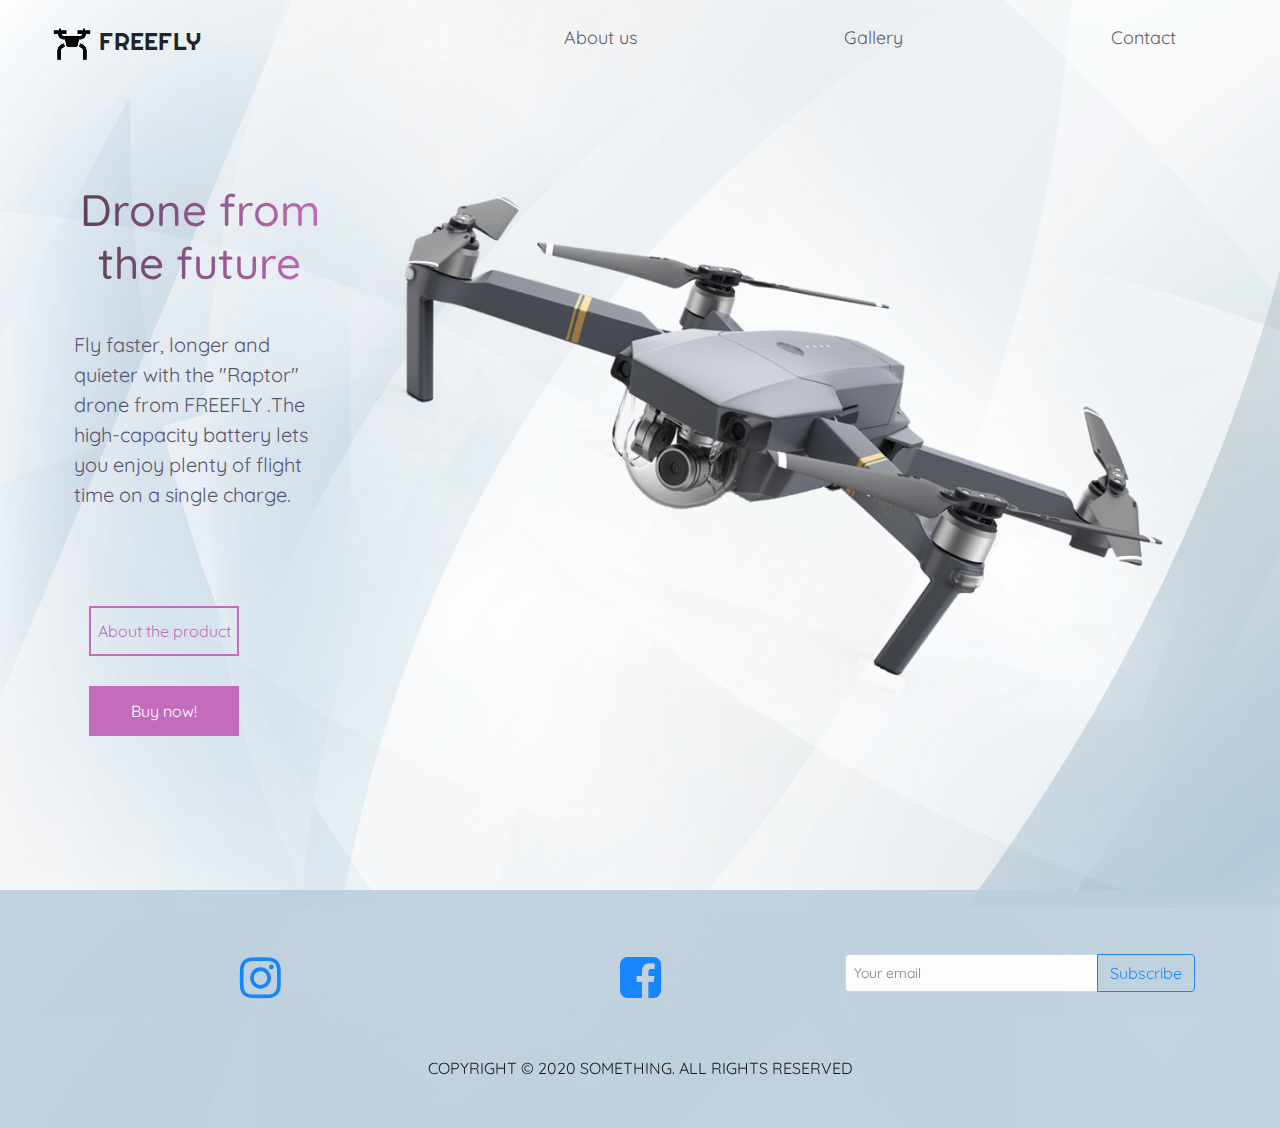
<file: index.html>
<!DOCTYPE html>
<html>
<head>
	<link rel="stylesheet" href="https://maxcdn.bootstrapcdn.com/bootstrap/4.1.0/css/bootstrap.min.css">
	<script src="https://maxcdn.bootstrapcdn.com/bootstrap/4.1.0/js/bootstrap.min.js"></script>
<link href='https://fonts.googleapis.com/css?family=Bangers' rel='stylesheet'>
  <link rel="stylesheet" href="https://cdnjs.cloudflare.com/ajax/libs/font-awesome/4.7.0/css/font-awesome.min.css">
	<meta charset="utf-8">
	<meta name="viewport" content="width=device-width, initial-scale=1.0">
	<link href="https://fonts.googleapis.com/css?family=Quicksand:400,500&display=swap" rel="stylesheet">
	<link href="https://fonts.googleapis.com/css?family=Righteous&display=swap" rel="stylesheet">
	<link rel="stylesheet" type="text/css" href="./style.css">
	<title>FREEFLY</title>
</head>
<body background="background-site.jpg">
	<!-- Navigation -->
	<header>
		<div class="logo-container">
			<a href="index.html"><img src="./img/logo2.png"></a>
		<h4 class="logo">
			FREEFLY
		</h4>
		</div>
		 <nav>
		 	<ul class="nav-links">
		 		<li ><a class="nav-link" href="about.html">About us</a></li>
		 		<li ><a class="nav-link" href="gallery.html">Gallery</a></li>
		 		<li ><a class="nav-link" href="contact.html">Contact</a></li>
		 	</ul>
		 </nav>
		 
	</header>
	<!-- Navigation -->
	<main>
		<div class="presentation row">
			<div class="introduction col">
				<div class="intro-text">
					<h1>Drone from the future</h1>
					<p>Fly faster, longer and quieter with the "Raptor" drone from FREEFLY .The high-capacity battery lets you enjoy plenty of flight time on a single charge.</p>
				</div>
				<div class="cta row">
					<div style="col"> <a href="aboutTheProduct.html"> <button class="cta-select"> About the product</button></div>
					<div style="col"> <a href="registration.html"> <button class="cta-add">Buy now!</button></div></a>
				</div>

			</div>
			<div class="cover col">
				<img src="./img/dron.png">
			</div>
		</div>
	</main>
	<!-- FOOTER -->
<footer class="page-footer  pt-4">

    <div id="footer-content" class="container">
      <div class="row">      
        <div class="col-md-4 mb-4 text-center">
           <a href="https://www.instagram.com/freeflysystems/"> <i class="fa fa-instagram fa-3x"></i></a>
        </div>
        <div class="col-md-4 mb-4 text-center">
            <a href="https://www.facebook.com/freeflysystems/"> <i class="fa fa-facebook-square fa-3x"></i></a>
        </div>
        <div class="col-md-4 mb-4  ">
            <form class="input-group" align="center">
              <input type="email" name="email" class="form-control form-control-sm" placeholder="Your email" aria-label="Your email" aria-describedby="basic-addon2">
              <div class="input-group-append">
                <button class="btn btn-outline-primary" type="button">Subscribe</button>
              </div>
            </form>
          </div>
      </div>
    
      <div id="copyright" class="row"> <div class="col-md-12 mb-12 text-center pb-5">COPYRIGHT © 2020 SOMETHING. ALL RIGHTS RESERVED</div></div>
    </div>
  </footer>

	<!-- FOOTER-->
</body>
</html>
</file>
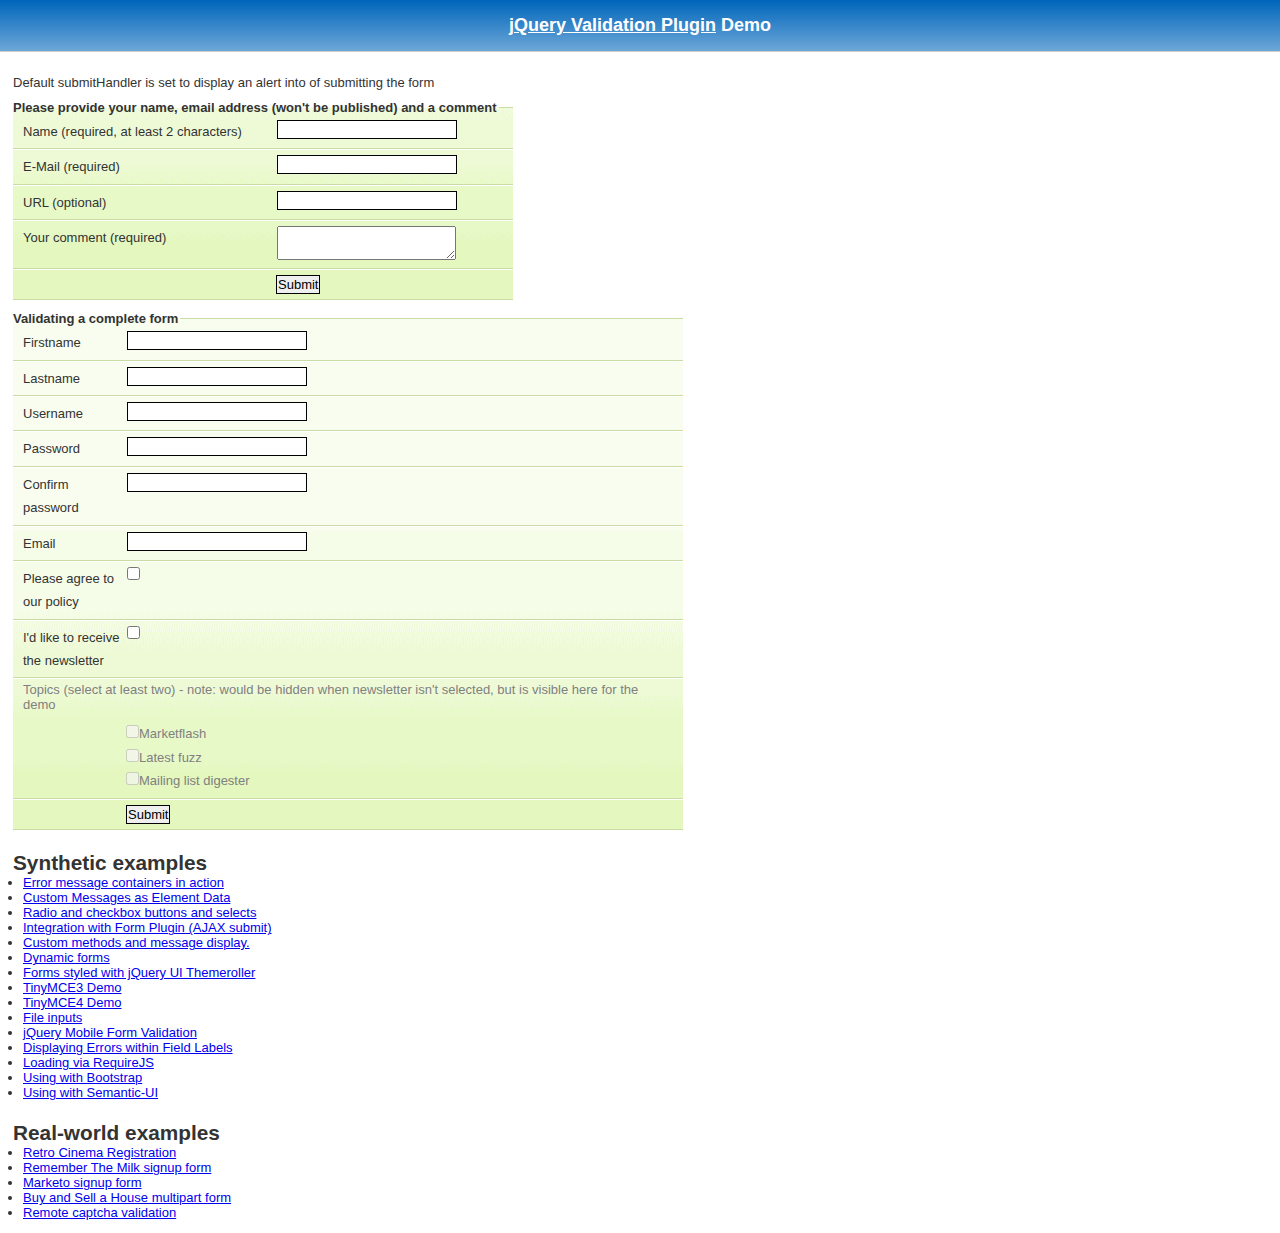
<file: scripts/jqueryValidate/demo/index.html>
<!DOCTYPE html>
<html lang="en">
<head>
	<meta charset="utf-8">
	<title>jQuery validation plug-in - main demo</title>
	<link rel="stylesheet" href="css/screen.css">
	<script src="../lib/jquery.js"></script>
	<script src="../dist/jquery.validate.js"></script>
	<script>
	$.validator.setDefaults({
		submitHandler: function() {
			alert("submitted!");
		}
	});

	$().ready(function() {
		// validate the comment form when it is submitted
		$("#commentForm").validate();

		// validate signup form on keyup and submit
		$("#signupForm").validate({
			rules: {
				firstname: "required",
				lastname: "required",
				username: {
					required: true,
					minlength: 2
				},
				password: {
					required: true,
					minlength: 5
				},
				confirm_password: {
					required: true,
					minlength: 5,
					equalTo: "#password"
				},
				email: {
					required: true,
					email: true
				},
				topic: {
					required: "#newsletter:checked",
					minlength: 2
				},
				agree: "required"
			},
			messages: {
				firstname: "Please enter your firstname",
				lastname: "Please enter your lastname",
				username: {
					required: "Please enter a username",
					minlength: "Your username must consist of at least 2 characters"
				},
				password: {
					required: "Please provide a password",
					minlength: "Your password must be at least 5 characters long"
				},
				confirm_password: {
					required: "Please provide a password",
					minlength: "Your password must be at least 5 characters long",
					equalTo: "Please enter the same password as above"
				},
				email: "Please enter a valid email address",
				agree: "Please accept our policy",
				topic: "Please select at least 2 topics"
			}
		});

		// propose username by combining first- and lastname
		$("#username").focus(function() {
			var firstname = $("#firstname").val();
			var lastname = $("#lastname").val();
			if (firstname && lastname && !this.value) {
				this.value = firstname + "." + lastname;
			}
		});

		//code to hide topic selection, disable for demo
		var newsletter = $("#newsletter");
		// newsletter topics are optional, hide at first
		var inital = newsletter.is(":checked");
		var topics = $("#newsletter_topics")[inital ? "removeClass" : "addClass"]("gray");
		var topicInputs = topics.find("input").attr("disabled", !inital);
		// show when newsletter is checked
		newsletter.click(function() {
			topics[this.checked ? "removeClass" : "addClass"]("gray");
			topicInputs.attr("disabled", !this.checked);
		});
	});
	</script>
	<style>
	#commentForm {
		width: 500px;
	}
	#commentForm label {
		width: 250px;
	}
	#commentForm label.error, #commentForm input.submit {
		margin-left: 253px;
	}
	#signupForm {
		width: 670px;
	}
	#signupForm label.error {
		margin-left: 10px;
		width: auto;
		display: inline;
	}
	#newsletter_topics label.error {
		display: none;
		margin-left: 103px;
	}
	</style>
</head>
<body>
<h1 id="banner"><a href="https://jqueryvalidation.org/">jQuery Validation Plugin</a> Demo</h1>
<div id="main">
	<p>Default submitHandler is set to display an alert into of submitting the form</p>
	<form class="cmxform" id="commentForm" method="get" action="">
		<fieldset>
			<legend>Please provide your name, email address (won't be published) and a comment</legend>
			<p>
				<label for="cname">Name (required, at least 2 characters)</label>
				<input id="cname" name="name" minlength="2" type="text" required>
			</p>
			<p>
				<label for="cemail">E-Mail (required)</label>
				<input id="cemail" type="email" name="email" required>
			</p>
			<p>
				<label for="curl">URL (optional)</label>
				<input id="curl" type="url" name="url">
			</p>
			<p>
				<label for="ccomment">Your comment (required)</label>
				<textarea id="ccomment" name="comment" required></textarea>
			</p>
			<p>
				<input class="submit" type="submit" value="Submit">
			</p>
		</fieldset>
	</form>
	<form class="cmxform" id="signupForm" method="get" action="">
		<fieldset>
			<legend>Validating a complete form</legend>
			<p>
				<label for="firstname">Firstname</label>
				<input id="firstname" name="firstname" type="text">
			</p>
			<p>
				<label for="lastname">Lastname</label>
				<input id="lastname" name="lastname" type="text">
			</p>
			<p>
				<label for="username">Username</label>
				<input id="username" name="username" type="text">
			</p>
			<p>
				<label for="password">Password</label>
				<input id="password" name="password" type="password">
			</p>
			<p>
				<label for="confirm_password">Confirm password</label>
				<input id="confirm_password" name="confirm_password" type="password">
			</p>
			<p>
				<label for="email">Email</label>
				<input id="email" name="email" type="email">
			</p>
			<p>
				<label for="agree">Please agree to our policy</label>
				<input type="checkbox" class="checkbox" id="agree" name="agree">
			</p>
			<p>
				<label for="newsletter">I'd like to receive the newsletter</label>
				<input type="checkbox" class="checkbox" id="newsletter" name="newsletter">
			</p>
			<fieldset id="newsletter_topics">
				<legend>Topics (select at least two) - note: would be hidden when newsletter isn't selected, but is visible here for the demo</legend>
				<label for="topic_marketflash">
					<input type="checkbox" id="topic_marketflash" value="marketflash" name="topic">Marketflash
				</label>
				<label for="topic_fuzz">
					<input type="checkbox" id="topic_fuzz" value="fuzz" name="topic">Latest fuzz
				</label>
				<label for="topic_digester">
					<input type="checkbox" id="topic_digester" value="digester" name="topic">Mailing list digester
				</label>
				<label for="topic" class="error">Please select at least two topics you'd like to receive.</label>
			</fieldset>
			<p>
				<input class="submit" type="submit" value="Submit">
			</p>
		</fieldset>
	</form>
	<h3>Synthetic examples</h3>
	<ul>
		<li><a href="errorcontainer-demo.html">Error message containers in action</a>
		</li>
		<li><a href="custom-messages-data-demo.html">Custom Messages as Element Data</a>
		</li>
		<li><a href="radio-checkbox-select-demo.html">Radio and checkbox buttons and selects</a>
		</li>
		<li><a href="ajaxSubmit-integration-demo.html">Integration with Form Plugin (AJAX submit)</a>
		</li>
		<li><a href="custom-methods-demo.html">Custom methods and message display.</a>
		</li>
		<li><a href="dynamic-totals.html">Dynamic forms</a>
		</li>
		<li><a href="themerollered.html">Forms styled with jQuery UI Themeroller</a>
		</li>
		<li><a href="tinymce/">TinyMCE3 Demo</a>
		</li>
		<li><a href="tinymce4/">TinyMCE4 Demo</a>
		</li>
		<li><a href="file_input.html">File inputs</a>
		</li>
		<li><a href="jquerymobile.html">jQuery Mobile Form Validation</a>
		</li>
		<li><a href="errors-within-labels.html">Displaying Errors within Field Labels</a>
		</li>
		<li><a href="requirejs/index.html">Loading via RequireJS</a>
		</li>
		<li><a href="bootstrap/index.html">Using with Bootstrap</a>
		</li>
		<li><a href="semantic-ui/index.html">Using with Semantic-UI</a>
		</li>
	</ul>
	<h3>Real-world examples</h3>
	<ul>
		<li><a href="cinema/">Retro Cinema Registration</a></li>
		<li><a href="milk/">Remember The Milk signup form</a></li>
		<li><a href="marketo/">Marketo signup form</a></li>
		<li><a href="multipart/">Buy and Sell a House multipart form</a></li>
		<li><a href="captcha/">Remote captcha validation</a></li>
	</ul>
</div>
</body>
</html>
</file>
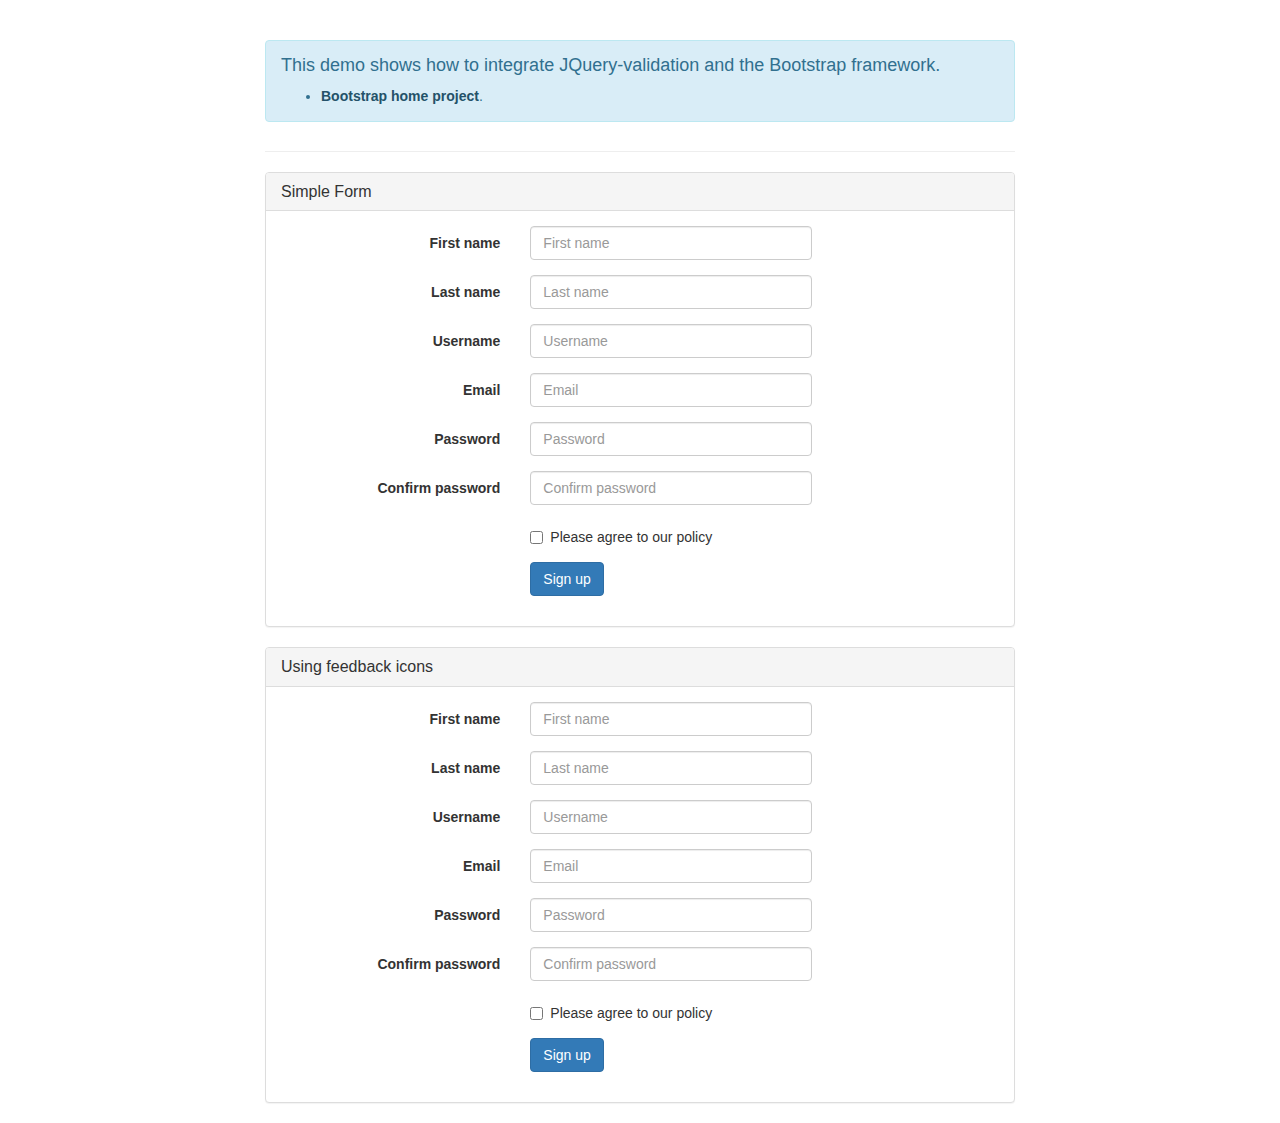
<file: scripts/jqueryValidate/demo/bootstrap/index.html>
<!DOCTYPE html>
<html>
<head>
	<title>JQuery-validation demo | Bootstrap</title>

	<link rel="stylesheet" href="https://maxcdn.bootstrapcdn.com/bootstrap/3.3.5/css/bootstrap.min.css" />

	<script type="text/javascript" src="../../lib/jquery-1.11.1.js"></script>
	<script type="text/javascript" src="../../dist/jquery.validate.js"></script>
</head>
<body>
	<div class="container">
		<div class="row">
			<div class="col-sm-8 col-sm-offset-2">
				<div class="page-header">
					<div class="alert alert-info" role="alert">
						<h4>This demo shows how to integrate JQuery-validation and the Bootstrap framework.</h4>
						<ul>
							<li><a href="https://getbootstrap.com/" class="alert-link">Bootstrap home project</a>.</li>
						</ul>
					</div>
				</div>

				<div class="panel panel-default">
					<div class="panel-heading">
						<h3 class="panel-title">Simple Form</h3>
					</div>
					<div class="panel-body">
						<form id="signupForm" method="post" class="form-horizontal" action="">
							<div class="form-group">
								<label class="col-sm-4 control-label" for="firstname">First name</label>
								<div class="col-sm-5">
									<input type="text" class="form-control" id="firstname" name="firstname" placeholder="First name" />
								</div>
							</div>

							<div class="form-group">
								<label class="col-sm-4 control-label" for="lastname">Last name</label>
								<div class="col-sm-5">
									<input type="text" class="form-control" id="lastname" name="lastname" placeholder="Last name" />
								</div>
							</div>

							<div class="form-group">
								<label class="col-sm-4 control-label" for="username">Username</label>
								<div class="col-sm-5">
									<input type="text" class="form-control" id="username" name="username" placeholder="Username" />
								</div>
							</div>

							<div class="form-group">
								<label class="col-sm-4 control-label" for="email">Email</label>
								<div class="col-sm-5">
									<input type="text" class="form-control" id="email" name="email" placeholder="Email" />
								</div>
							</div>

							<div class="form-group">
								<label class="col-sm-4 control-label" for="password">Password</label>
								<div class="col-sm-5">
									<input type="password" class="form-control" id="password" name="password" placeholder="Password" />
								</div>
							</div>

							<div class="form-group">
								<label class="col-sm-4 control-label" for="confirm_password">Confirm password</label>
								<div class="col-sm-5">
									<input type="password" class="form-control" id="confirm_password" name="confirm_password" placeholder="Confirm password" />
								</div>
							</div>

							<div class="form-group">
								<div class="col-sm-5 col-sm-offset-4">
									<div class="checkbox">
										<label>
											<input type="checkbox" id="agree" name="agree" value="agree" />Please agree to our policy
										</label>
									</div>
								</div>
							</div>

							<div class="form-group">
								<div class="col-sm-9 col-sm-offset-4">
									<button type="submit" class="btn btn-primary" name="signup" value="Sign up">Sign up</button>
								</div>
							</div>
						</form>
					</div>
				</div>

				<div class="panel panel-default">
					<div class="panel-heading">
						<h3 class="panel-title">Using feedback icons</h3>
					</div>
					<div class="panel-body">
						<form id="signupForm1" method="post" class="form-horizontal" action="">
							<div class="form-group">
								<label class="col-sm-4 control-label" for="firstname1">First name</label>
								<div class="col-sm-5">
									<input type="text" class="form-control" id="firstname1" name="firstname1" placeholder="First name" />
								</div>
							</div>

							<div class="form-group">
								<label class="col-sm-4 control-label" for="lastname1">Last name</label>
								<div class="col-sm-5">
									<input type="text" class="form-control" id="lastname1" name="lastname1" placeholder="Last name" />
								</div>
							</div>

							<div class="form-group">
								<label class="col-sm-4 control-label" for="username1">Username</label>
								<div class="col-sm-5">
									<input type="text" class="form-control" id="username1" name="username1" placeholder="Username" />
								</div>
							</div>

							<div class="form-group">
								<label class="col-sm-4 control-label" for="email1">Email</label>
								<div class="col-sm-5">
									<input type="text" class="form-control" id="email1" name="email1" placeholder="Email" />
								</div>
							</div>

							<div class="form-group">
								<label class="col-sm-4 control-label" for="password1">Password</label>
								<div class="col-sm-5">
									<input type="password" class="form-control" id="password1" name="password1" placeholder="Password" />
								</div>
							</div>

							<div class="form-group">
								<label class="col-sm-4 control-label" for="confirm_password1">Confirm password</label>
								<div class="col-sm-5">
									<input type="password" class="form-control" id="confirm_password1" name="confirm_password1" placeholder="Confirm password" />
								</div>
							</div>

							<div class="form-group">
								<div class="col-sm-5 col-sm-offset-4">
									<div class="checkbox">
										<label>
											<input type="checkbox" id="agree1" name="agree1" value="agree" />Please agree to our policy
										</label>
									</div>
								</div>
							</div>

							<div class="form-group">
								<div class="col-sm-9 col-sm-offset-4">
									<button type="submit" class="btn btn-primary" name="signup1" value="Sign up">Sign up</button>
								</div>
							</div>
						</form>
					</div>
				</div>
			</div>
		</div>
	</div>
	<script type="text/javascript">
		$.validator.setDefaults( {
			submitHandler: function () {
				alert( "submitted!" );
			}
		} );

		$( document ).ready( function () {
			$( "#signupForm" ).validate( {
				rules: {
					firstname: "required",
					lastname: "required",
					username: {
						required: true,
						minlength: 2
					},
					password: {
						required: true,
						minlength: 5
					},
					confirm_password: {
						required: true,
						minlength: 5,
						equalTo: "#password"
					},
					email: {
						required: true,
						email: true
					},
					agree: "required"
				},
				messages: {
					firstname: "Please enter your firstname",
					lastname: "Please enter your lastname",
					username: {
						required: "Please enter a username",
						minlength: "Your username must consist of at least 2 characters"
					},
					password: {
						required: "Please provide a password",
						minlength: "Your password must be at least 5 characters long"
					},
					confirm_password: {
						required: "Please provide a password",
						minlength: "Your password must be at least 5 characters long",
						equalTo: "Please enter the same password as above"
					},
					email: "Please enter a valid email address",
					agree: "Please accept our policy"
				},
				errorElement: "em",
				errorPlacement: function ( error, element ) {
					// Add the `help-block` class to the error element
					error.addClass( "help-block" );

					if ( element.prop( "type" ) === "checkbox" ) {
						error.insertAfter( element.parent( "label" ) );
					} else {
						error.insertAfter( element );
					}
				},
				highlight: function ( element, errorClass, validClass ) {
					$( element ).parents( ".col-sm-5" ).addClass( "has-error" ).removeClass( "has-success" );
				},
				unhighlight: function (element, errorClass, validClass) {
					$( element ).parents( ".col-sm-5" ).addClass( "has-success" ).removeClass( "has-error" );
				}
			} );

			$( "#signupForm1" ).validate( {
				rules: {
					firstname1: "required",
					lastname1: "required",
					username1: {
						required: true,
						minlength: 2
					},
					password1: {
						required: true,
						minlength: 5
					},
					confirm_password1: {
						required: true,
						minlength: 5,
						equalTo: "#password1"
					},
					email1: {
						required: true,
						email: true
					},
					agree1: "required"
				},
				messages: {
					firstname1: "Please enter your firstname",
					lastname1: "Please enter your lastname",
					username1: {
						required: "Please enter a username",
						minlength: "Your username must consist of at least 2 characters"
					},
					password1: {
						required: "Please provide a password",
						minlength: "Your password must be at least 5 characters long"
					},
					confirm_password1: {
						required: "Please provide a password",
						minlength: "Your password must be at least 5 characters long",
						equalTo: "Please enter the same password as above"
					},
					email1: "Please enter a valid email address",
					agree1: "Please accept our policy"
				},
				errorElement: "em",
				errorPlacement: function ( error, element ) {
					// Add the `help-block` class to the error element
					error.addClass( "help-block" );

					// Add `has-feedback` class to the parent div.form-group
					// in order to add icons to inputs
					element.parents( ".col-sm-5" ).addClass( "has-feedback" );

					if ( element.prop( "type" ) === "checkbox" ) {
						error.insertAfter( element.parent( "label" ) );
					} else {
						error.insertAfter( element );
					}

					// Add the span element, if doesn't exists, and apply the icon classes to it.
					if ( !element.next( "span" )[ 0 ] ) {
						$( "<span class='glyphicon glyphicon-remove form-control-feedback'></span>" ).insertAfter( element );
					}
				},
				success: function ( label, element ) {
					// Add the span element, if doesn't exists, and apply the icon classes to it.
					if ( !$( element ).next( "span" )[ 0 ] ) {
						$( "<span class='glyphicon glyphicon-ok form-control-feedback'></span>" ).insertAfter( $( element ) );
					}
				},
				highlight: function ( element, errorClass, validClass ) {
					$( element ).parents( ".col-sm-5" ).addClass( "has-error" ).removeClass( "has-success" );
					$( element ).next( "span" ).addClass( "glyphicon-remove" ).removeClass( "glyphicon-ok" );
				},
				unhighlight: function ( element, errorClass, validClass ) {
					$( element ).parents( ".col-sm-5" ).addClass( "has-success" ).removeClass( "has-error" );
					$( element ).next( "span" ).addClass( "glyphicon-ok" ).removeClass( "glyphicon-remove" );
				}
			} );
		} );
	</script>
</body>
</html>
</file>
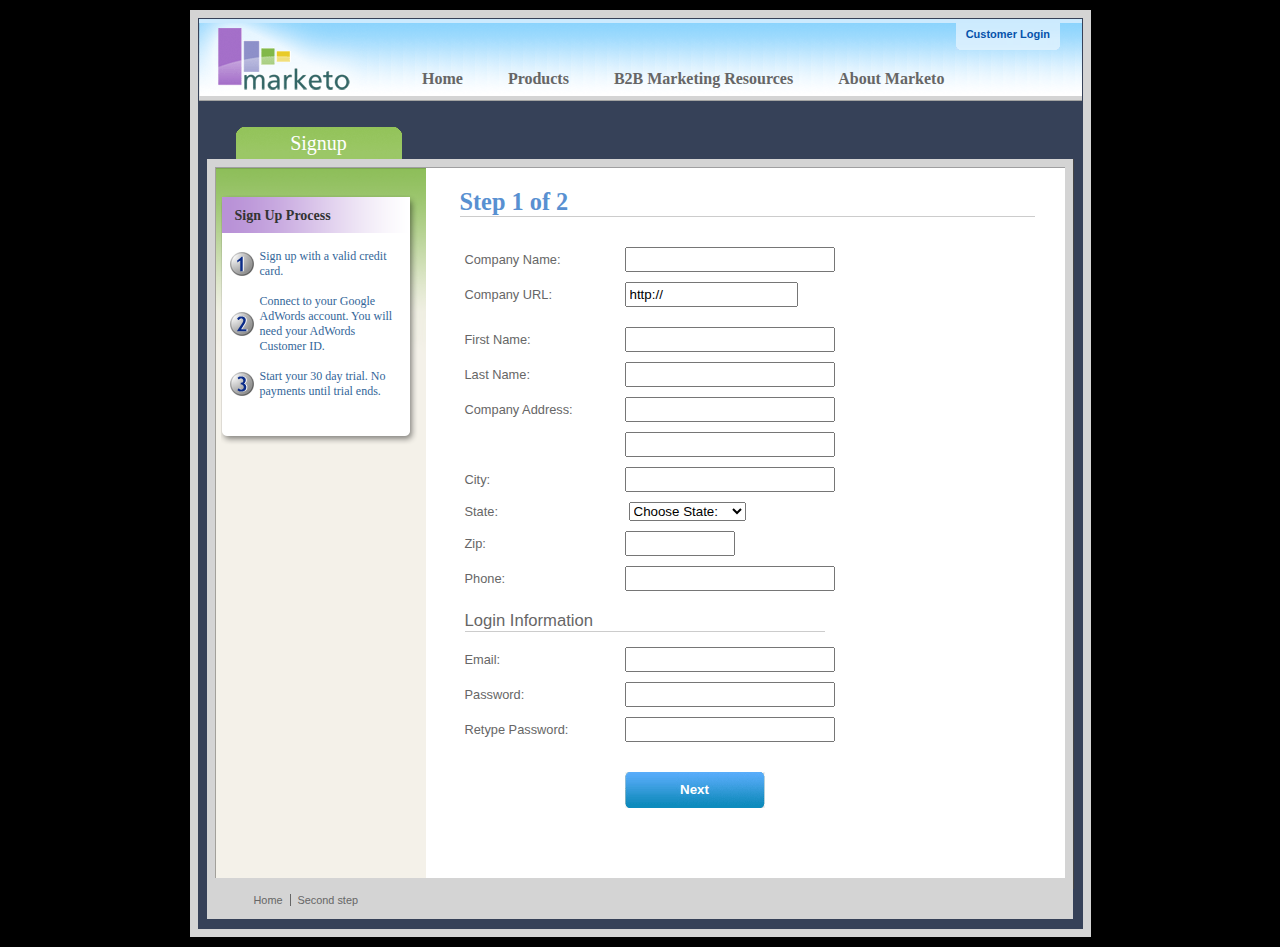
<file: scripts/jqueryValidate/demo/marketo/index.html>
<!DOCTYPE html>
<html lang="en">
<head>
	<meta charset="utf-8">
	<title>Subscription Signup | Marketo</title>
	<script src="../../lib/jquery.js"></script>
	<script src="../../lib/jquery.mockjax.js"></script>
	<script src="../../dist/jquery.validate.js"></script>
	<script src="jquery.maskedinput.js"></script>
	<script src="mktSignup.js"></script>
	<link rel="stylesheet" href="stylesheet.css">
</head>
<body>
<!-- start page wrapper -->
<div id="letterbox">
	<!-- start header container -->
	<div id="header-background">
		<div class="nav-global-container">
			<div class="login">
				<a href="#">
					<span></span>Customer Login</a>
			</div>
			<div class="logo">
				<a href="#">
					<img src="images/logo_marketo.gif" width="168" height="73" alt="Marketo">
				</a>
			</div>
			<div class="nav-global">
				<ul>
					<li>
						<a href="#" class="nav-g01">
							<span></span>Home</a>
					</li>
					<li>
						<a href="#" class="nav-g02">
							<span></span>Products</a>
					</li>
					<li>
						<a href="#" class="nav-g04">
							<span></span>B2B Marketing Resources</a>
					</li>
					<li>
						<a href="#" class="nav-g05">
							<span></span>About Marketo</a>
					</li>
				</ul>
			</div>
		</div>
	</div>
	<!-- end header container -->
	<div class="line-grey-tier"></div>
	<!-- start page container 2 div-->
	<div id="page-container" class="resize">
		<div id="page-content-inner" class="resize">
			<!-- start col-main -->
			<div id="col-main" class="resize" style="">
				<!-- start main content -->
				<div class="main-content resize">
					<div class="action-container" style="display:none;"></div>
					<h1>Step 1 of 2</h1>
					<p>
					</p>
					<br clear="all">
					<div>
						<form id="profileForm" type="actionForm" action="step2.htm" method="get">
							<div class="error" style="display:none;">
								<img src="images/warning.gif" alt="Warning!" width="24" height="24" style="float:left; margin: -5px 10px 0px 0px;">
								<span></span>.
								<br clear="all">
							</div>
							<table cellpadding="0" cellspacing="0" border="0">
								<tr>
									<td class="label">
										<label for="co_name">Company Name:</label>
									</td>
									<td class="field">
										<input id="co_name" class="required" maxlength="40" name="co_name" size="20" type="text" tabindex="1" value="">
									</td>
								</tr>
								<tr>
									<td class="label">
										<label for="co_url">Company URL:</label>
									</td>
									<td class="field">
										<input id="co_url" class="required defaultInvalid url" maxlength="40" name="co_url" style="width:163px" type="text" tabindex="2" value="http://">
									</td>
								</tr>
								<tr>
									<td>
									<td>
								</tr>
								<tr>
									<td class="label">
										<label for="first_name">First Name:</label>
									</td>
									<td class="field">
										<input id="first_name" class="required" maxlength="40" name="first_name" size="20" type="text" tabindex="3" value="">
									</td>
								</tr>
								<tr>
									<td class="label">
										<label for="last_name">Last Name:</label>
									</td>
									<td class="field">
										<input id="last_name" class="required" maxlength="40" name="last_name" size="20" type="text" tabindex="4" value="">
									</td>
								</tr>
								<tr>
									<td class="label">
										<label for="address1">Company Address:</label>
									</td>
									<td class="field">
										<input maxlength="40" class="required" name="address1" size="20" type="text" tabindex="5" value="">
									</td>
								</tr>
								<tr>
									<td class="label"></td>
									<td class="field">
										<input maxlength="40" name="address2" size="20" type="text" tabindex="6" value="">
									</td>
								</tr>
								<tr>
									<td class="label">
										<label for="city">City:</label>
									</td>
									<td class="field">
										<input maxlength="40" class="required" name="city" size="20" type="text" tabindex="7" value="">
									</td>
								</tr>
								<tr>
									<td class="label">
										<label for="state">State:</label>
									</td>
									<td class="field">
										<select id="state" class="required" name="state" style="margin-left: 4px;" tabindex="8">
											<option value="">Choose State:</option>
											<option value="AL">Alabama</option>
											<option value="AK">Alaska</option>
											<option value="AZ">Arizona</option>
											<option value="AR">Arkansas</option>
											<option value="CA">California</option>
											<option value="CO">Colorado</option>
											<option value="CT">Connecticut</option>
											<option value="DE">Delaware</option>
											<option value="FL">Florida</option>
											<option value="GA">Georgia</option>
											<option value="HI">Hawaii</option>
											<option value="ID">Idaho</option>
											<option value="IL">Illinois</option>
											<option value="IN">Indiana</option>
											<option value="IA">Iowa</option>
											<option value="KS">Kansas</option>
											<option value="KY">Kentucky</option>
											<option value="LA">Louisiana</option>
											<option value="ME">Maine</option>
											<option value="MD">Maryland</option>
											<option value="MA">Massachusetts</option>
											<option value="MI">Michigan</option>
											<option value="MN">Minnesota</option>
											<option value="MS">Mississippi</option>
											<option value="MO">Missouri</option>
											<option value="MT">Montana</option>
											<option value="NE">Nebraska</option>
											<option value="NV">Nevada</option>
											<option value="NH">New Hampshire</option>
											<option value="NJ">New Jersey</option>
											<option value="NM">New Mexico</option>
											<option value="NY">New York</option>
											<option value="NC">North Carolina</option>
											<option value="ND">North Dakota</option>
											<option value="OH">Ohio</option>
											<option value="OK">Oklahoma</option>
											<option value="OR">Oregon</option>
											<option value="PA">Pennsylvania</option>
											<option value="RI">Rhode Island</option>
											<option value="SC">South Carolina</option>
											<option value="SD">South Dakota</option>
											<option value="TN">Tennessee</option>
											<option value="TX">Texas</option>
											<option value="UT">Utah</option>
											<option value="VT">Vermont</option>
											<option value="VA">Virginia</option>
											<option value="WA">Washington</option>
											<option value="WV">West Virginia</option>
											<option value="WI">Wisconsin</option>
											<option value="WY">Wyoming</option>
										</select>
									</td>
								</tr>
								<tr>
									<td class="label">
										<label for="zip">Zip:</label>
									</td>
									<td class="field">
										<input maxlength="10" name="zip" style="width: 100px" type="text" class="required zipcode" tabindex="9" value="">
									</td>
								</tr>
								<tr>
									<td class="label">
										<label for="phone">Phone:</label>
									</td>
									<td class="field">
										<input id="phone" maxlength="14" name="phone" type="text" class="required phone" tabindex="10" value="">
									</td>
								</tr>
								<tr>
									<td colspan="2">
										<h2 style="border-bottom: 1px solid #CCCCCC;">Login Information</h2>
									</td>
								</tr>
								<tr>
									<td class="label">
										<label for="email">Email:</label>
									</td>
									<td class="field">
										<input id="email" class="required email" remote="emails.action" maxlength="40" name="email" size="20" type="text" tabindex="11" value="">
									</td>
								</tr>
								<tr>
									<td class="label">
										<label for="password1">Password:</label>
									</td>
									<td class="field">
										<input id="password1" class="required password" maxlength="40" name="password1" size="20" type="password" tabindex="12" value="">
									</td>
								</tr>
								<tr>
									<td class="label">
										<label for="password2">Retype Password:</label>
									</td>
									<td class="field">
										<input id="password2" class="required" equalTo="#password1" maxlength="40" name="password2" size="20" type="password" tabindex="13" value="">
										<div class="formError"></div>
									</td>
								</tr>
								<tr>
									<td></td>
									<td>
										<div class="buttonSubmit">
											<span></span>
											<input class="formButton" type="submit" value="Next" style="width: 140px" tabindex="14">
										</div>
									</td>
								</tr>
							</table>
							<br>
							<br>
						</form>
						<br clear="all">
					</div>
				</div>
				<!-- end main content -->
				<br>
			</div>
			<!-- end col-main -->
			<!-- start left col -->
			<div id="col-left" class="nav-left-back empty resize" style="position: absolute; min-height: 450px;">
				<div class="col-left-header-tab" style="position: absolute;">Signup</div>
				<div class="nav-left"></div>
				<div class="left-nav-callout png" style="top: 15px; margin-bottom: 100px;">
					<img src="images/left-nav-callout-long.png" class="png" alt="">
					<h6>Sign Up Process</h6>
					<a style="background-image: url(images/step1-24.gif); font-weight: normal; text-decoration: none; cursor: default;">Sign up with a valid credit card.</a>
					<a style="background-image: url(images/step2-24.gif); font-weight: normal; text-decoration: none; cursor: default;">Connect to your Google AdWords account.  You will need your AdWords Customer ID.</a>
					<a style="background-image: url(images/step3-24.gif); font-weight: normal; text-decoration: none; cursor: default;">Start your 30 day trial.  No payments until trial ends.</a>
				</div>
				<div class="footerAddress">
					<b>Marketo Inc.</b>
					<br>1710 S. Amphlett Blvd.
					<br>San Mateo, CA 94402 USA
					<br>
				</div>
				<br clear="all">
			</div>
			<!-- end left col -->
		</div>
	</div>
	<!-- end page container 2 divs-->
	<div id="footer-container" align="center">
		<div class="footer">
			<ul>
				<li><a href="..">Home</a>
				</li>
				<li class="line-off"><a href="step2.htm">Second step</a>
				</li>
			</ul>
		</div>
	</div>
	<!-- end page wrapper -->
</div>
</body>
</html>
</file>
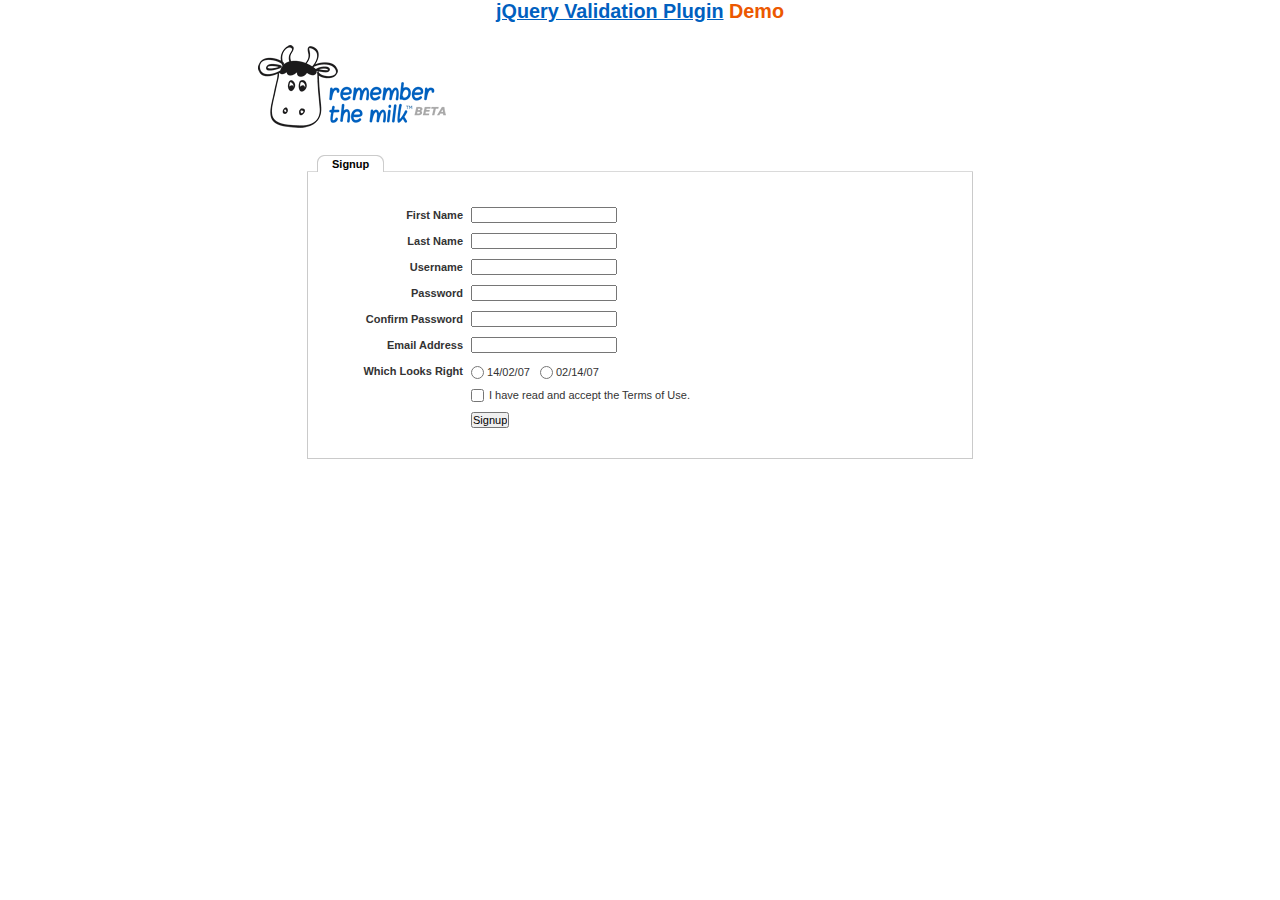
<file: scripts/jqueryValidate/demo/milk/index.html>
<!DOCTYPE html>
<html lang="en">
<head>
	<meta charset="utf-8">
	<title>Remember The Milk signup form - jQuery Validate plugin demo - with friendly permission from the RTM team</title>
	<link rel="stylesheet" href="milk.css">
	<script src="../../lib/jquery.js"></script>
	<script src="../../lib/jquery.mockjax.js"></script>
	<script src="../../dist/jquery.validate.js"></script>
	<script>
	$(document).ready(function() {
		$.mockjax({
			url: "emails.action",
			response: function(settings) {
				var email = settings.data.email,
					emails = ["glen@marketo.com", "george@bush.gov", "me@god.com", "aboutface@cooper.com", "steam@valve.com", "bill@gates.com"];
				this.responseText = "true";
				if ($.inArray(email, emails) !== -1) {
					this.responseText = "false";
				}
			},
			responseTime: 500
		});

		$.mockjax({
			url: "users.action",
			response: function(settings) {
				var user = settings.data.username,
					users = ["asdf", "Peter", "Peter2", "George"];
				this.responseText = "true";
				if ($.inArray(user, users) !== -1) {
					this.responseText = "false";
				}
			},
			responseTime: 500
		});

		// validate signup form on keyup and submit
		var validator = $("#signupform").validate({
			rules: {
				firstname: "required",
				lastname: "required",
				username: {
					required: true,
					minlength: 2,
					remote: "users.action"
				},
				password: {
					required: true,
					minlength: 5
				},
				password_confirm: {
					required: true,
					minlength: 5,
					equalTo: "#password"
				},
				email: {
					required: true,
					email: true,
					remote: "emails.action"
				},
				dateformat: "required",
				terms: "required"
			},
			messages: {
				firstname: "Enter your firstname",
				lastname: "Enter your lastname",
				username: {
					required: "Enter a username",
					minlength: jQuery.validator.format("Enter at least {0} characters"),
					remote: jQuery.validator.format("{0} is already in use")
				},
				password: {
					required: "Provide a password",
					minlength: jQuery.validator.format("Enter at least {0} characters")
				},
				password_confirm: {
					required: "Repeat your password",
					minlength: jQuery.validator.format("Enter at least {0} characters"),
					equalTo: "Enter the same password as above"
				},
				email: {
					required: "Please enter a valid email address",
					minlength: "Please enter a valid email address",
					remote: jQuery.validator.format("{0} is already in use")
				},
				dateformat: "Choose your preferred dateformat",
				terms: " "
			},
			// the errorPlacement has to take the table layout into account
			errorPlacement: function(error, element) {
				if (element.is(":radio"))
					error.appendTo(element.parent().next().next());
				else if (element.is(":checkbox"))
					error.appendTo(element.next());
				else
					error.appendTo(element.parent().next());
			},
			// specifying a submitHandler prevents the default submit, good for the demo
			submitHandler: function() {
				alert("submitted!");
			},
			// set this class to error-labels to indicate valid fields
			success: function(label) {
				// set &nbsp; as text for IE
				label.html("&nbsp;").addClass("checked");
			},
			highlight: function(element, errorClass) {
				$(element).parent().next().find("." + errorClass).removeClass("checked");
			}
		});

		// propose username by combining first- and lastname
		$("#username").focus(function() {
			var firstname = $("#firstname").val();
			var lastname = $("#lastname").val();
			if (firstname && lastname && !this.value) {
				this.value = (firstname + "." + lastname).toLowerCase();
			}
		});
	});
	</script>
</head>
<body>
<h1 id="banner"><a href="https://jqueryvalidation.org/">jQuery Validation Plugin</a> Demo</h1>
<div id="main">
	<div id="content">
		<div id="header">
			<div id="headerlogo">
				<img src="milk.png" alt="Remember The Milk">
			</div>
		</div>
		<div style="clear: both;">
			<div></div>
		</div>
		<div class="content">
			<div id="signupbox">
				<div id="signuptab">
					<ul>
						<li id="signupcurrent"><a href=" ">Signup</a>
						</li>
					</ul>
				</div>
				<div id="signupwrap">
					<form id="signupform" autocomplete="off" method="get" action="">
						<table>
							<tr>
								<td class="label">
									<label id="lfirstname" for="firstname">First Name</label>
								</td>
								<td class="field">
									<input id="firstname" name="firstname" type="text" value="" maxlength="100">
								</td>
								<td class="status"></td>
							</tr>
							<tr>
								<td class="label">
									<label id="llastname" for="lastname">Last Name</label>
								</td>
								<td class="field">
									<input id="lastname" name="lastname" type="text" value="" maxlength="100">
								</td>
								<td class="status"></td>
							</tr>
							<tr>
								<td class="label">
									<label id="lusername" for="username">Username</label>
								</td>
								<td class="field">
									<input id="username" name="username" type="text" value="" maxlength="50">
								</td>
								<td class="status"></td>
							</tr>
							<tr>
								<td class="label">
									<label id="lpassword" for="password">Password</label>
								</td>
								<td class="field">
									<input id="password" name="password" type="password" maxlength="50" value="">
								</td>
								<td class="status"></td>
							</tr>
							<tr>
								<td class="label">
									<label id="lpassword_confirm" for="password_confirm">Confirm Password</label>
								</td>
								<td class="field">
									<input id="password_confirm" name="password_confirm" type="password" maxlength="50" value="">
								</td>
								<td class="status"></td>
							</tr>
							<tr>
								<td class="label">
									<label id="lemail" for="email">Email Address</label>
								</td>
								<td class="field">
									<input id="email" name="email" type="text" value="" maxlength="150">
								</td>
								<td class="status"></td>
							</tr>
							<tr>
								<td class="label">
									<label>Which Looks Right</label>
								</td>
								<td class="field" colspan="2" style="vertical-align: top; padding-top: 2px;">
									<table>
										<tbody>
											<tr>
												<td style="padding-right: 5px;">
													<input id="dateformat_eu" name="dateformat" type="radio" value="0">
													<label id="ldateformat_eu" for="dateformat_eu">14/02/07</label>
												</td>
												<td style="padding-left: 5px;">
													<input id="dateformat_am" name="dateformat" type="radio" value="1">
													<label id="ldateformat_am" for="dateformat_am">02/14/07</label>
												</td>
												<td>
												</td>
											</tr>
										</tbody>
									</table>
								</td>
							</tr>
							<tr>
								<td class="label">&nbsp;</td>
								<td class="field" colspan="2">
									<div id="termswrap">
										<input id="terms" type="checkbox" name="terms">
										<label id="lterms" for="terms">I have read and accept the Terms of Use.</label>
									</div>
									<!-- /termswrap -->
								</td>
							</tr>
							<tr>
								<td class="label">
									<label id="lsignupsubmit" for="signupsubmit">Signup</label>
								</td>
								<td class="field" colspan="2">
									<input id="signupsubmit" name="signup" type="submit" value="Signup">
								</td>
							</tr>
						</table>
					</form>
				</div>
			</div>
		</div>
	</div>
</div>
</body>
</html>
</file>
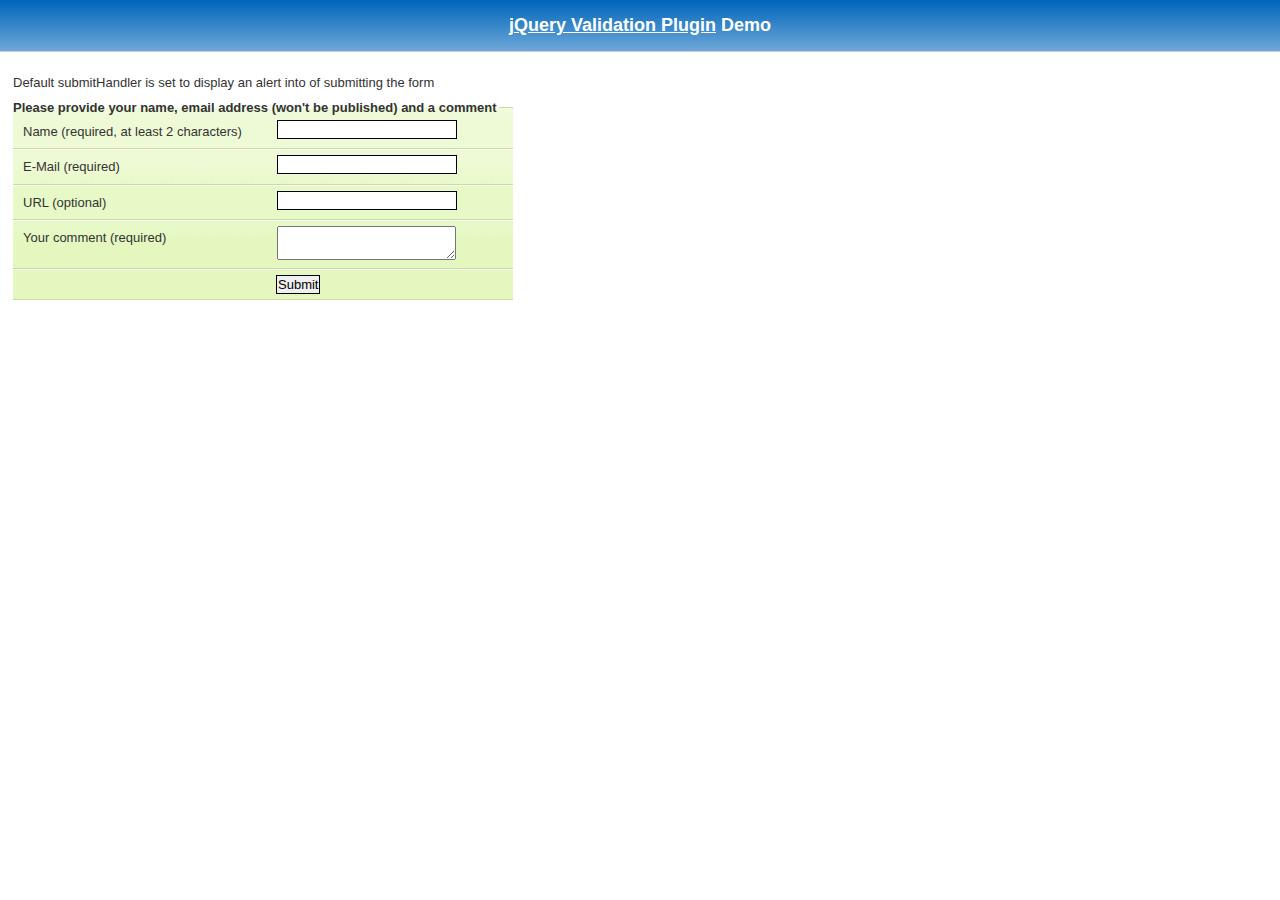
<file: scripts/jqueryValidate/demo/requirejs/index.html>
<!DOCTYPE html>
<html lang="en">
	<head>
		<meta charset="utf-8">
		<title>jQuery validation plug-in - requirejs demo</title>

		<link rel="stylesheet" href="../css/screen.css">

		<style type="text/css">
			#commentForm { width: 500px; }
			#commentForm label { width: 250px; }
			#commentForm label.error, #commentForm input.submit { margin-left: 253px; }
		</style>
</head>
<body>

	<h1 id="banner"><a href="https://jqueryvalidation.org/">jQuery Validation Plugin</a> Demo</h1>
	<div id="main">

		<p>Default submitHandler is set to display an alert into of submitting the form</p>
		<form class="cmxform" id="commentForm" method="get" action="">
			<fieldset>
				<legend>Please provide your name, email address (won't be published) and a comment</legend>
				<p>
					<label for="cname">Name (required, at least 2 characters)</label>
					<input id="cname" name="name" minlength="2" type="text" required>
				</p>
				<p>
					<label for="cemail">E-Mail (required)</label>
					<input id="cemail" type="email" name="email" required>
				</p>
				<p>
					<label for="curl">URL (optional)</label>
					<input id="curl" type="url" name="url">
				</p>
				<p>
					<label for="ccomment">Your comment (required)</label>
					<textarea id="ccomment" name="comment" required></textarea>
				</p>
				<p>
					<input class="submit" type="submit" value="Submit">
				</p>
			</fieldset>
		</form>

		<script>
		var require = {
			paths: {
				"jquery": "../../lib/jquery-3.1.1"
			}
		};
		</script>
		<script src="../../lib/require.js" data-main="app.js"></script>
	</div>
</body>
</html>
</file>
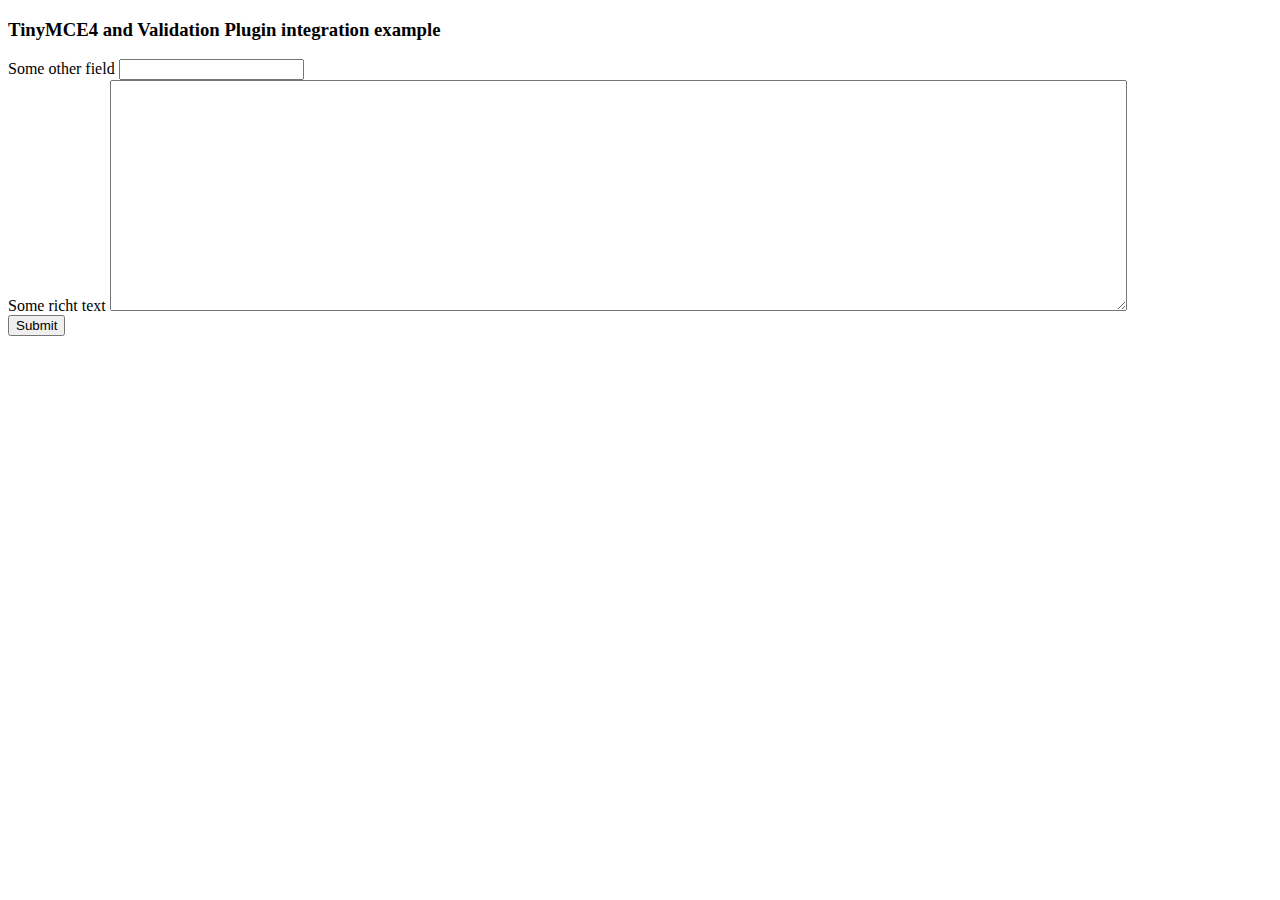
<file: scripts/jqueryValidate/demo/tinymce4/index.html>
<!doctype html>
<html lang="en">
<head>
	<meta charset="utf-8">
	<title>jQuery Validation plugin: integration with TinyMCE</title>
	<script src="../../lib/jquery.js"></script>
	<script src="../../dist/jquery.validate.js"></script>
	<script src="//tinymce.cachefly.net/4.1/tinymce.min.js"></script>
	<script>
	tinymce.init({
		mode: "textareas",

		setup: function(editor) {
			editor.on('change', function(e) {
				tinymce.triggerSave();
				$("#" + editor.id).valid();
			});
		}

	});
	$(function() {
		var validator = $("#myform").submit(function() {
			// update underlying textarea before submit validation
			tinyMCE.triggerSave();
		}).validate({
			ignore: "",
			rules: {
				title: "required",
				content: "required"
			},
			errorPlacement: function(label, element) {
				// position error label after generated textarea
				if (element.is("textarea")) {
					label.insertAfter(element.next());
				} else {
					label.insertAfter(element)
				}
			}
		});
		validator.focusInvalid = function() {
			// put focus on tinymce on submit validation
			if (this.settings.focusInvalid) {
				try {
					var toFocus = $(this.findLastActive() || this.errorList.length && this.errorList[0].element || []);
					if (toFocus.is("textarea")) {
						tinyMCE.get(toFocus.attr("id")).focus();
					} else {
						toFocus.filter(":visible").focus();
					}
				} catch (e) {
					// ignore IE throwing errors when focusing hidden elements
				}
			}
		}
	})
	</script>
	<!-- /TinyMCE -->
</head>
<body>
<form id="myform" action="">
	<h3>TinyMCE4 and Validation Plugin integration example</h3>
	<label>Some other field</label>
	<input name="title">
	<br>
	<label>Some richt text</label>
	<textarea id="content" name="content" rows="15" cols="80" style="width: 80%"></textarea>
	<br>
	<input type="submit" name="save" value="Submit">
</form>
</body>
</html>
</file>
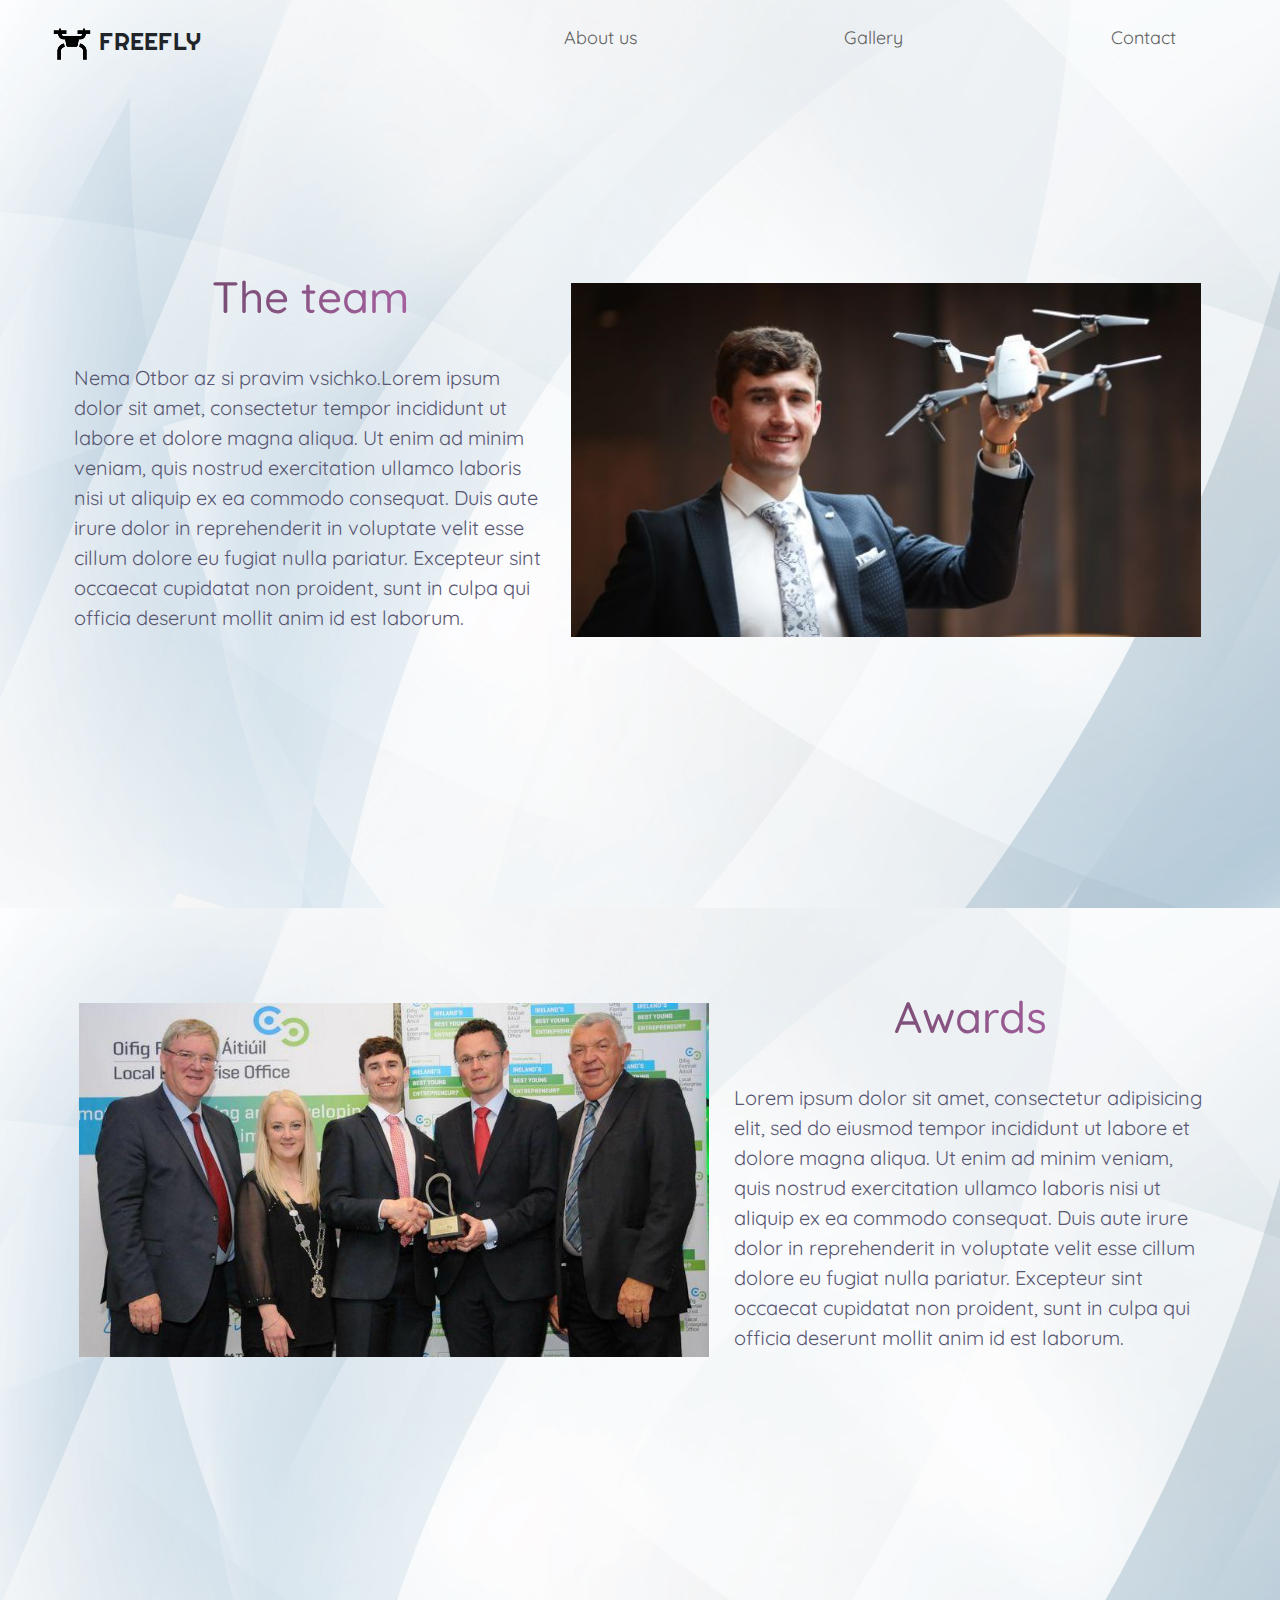
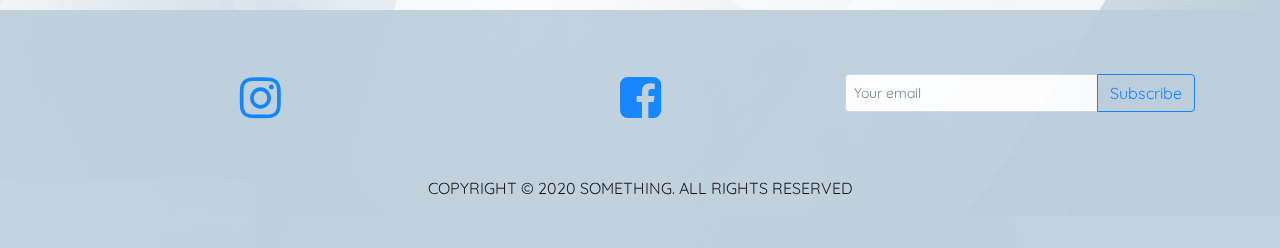
<file: about.html>
<!DOCTYPE html>
<html>
<head>
	<link rel="stylesheet" href="https://maxcdn.bootstrapcdn.com/bootstrap/4.1.0/css/bootstrap.min.css">
	<script src="https://maxcdn.bootstrapcdn.com/bootstrap/4.1.0/js/bootstrap.min.js"></script>
<link href='https://fonts.googleapis.com/css?family=Bangers' rel='stylesheet'>
  <link rel="stylesheet" href="https://cdnjs.cloudflare.com/ajax/libs/font-awesome/4.7.0/css/font-awesome.min.css">
	<meta charset="utf-8">
	<meta name="viewport" content="width=device-width, initial-scale=1.0">
	<link href="https://fonts.googleapis.com/css?family=Quicksand:400,500&display=swap" rel="stylesheet">
	<link href="https://fonts.googleapis.com/css?family=Righteous&display=swap" rel="stylesheet">
	<link rel="stylesheet" type="text/css" href="./style.css">
	<title>FREEFLY</title>
</head>
<body  background="background-site.jpg">
	<header>
		<div class="logo-container">
			<a href="index.html"><img src="./img/logo2.png"></a>
		<h4 class="logo">
			FREEFLY
		</h4>
		</div>
		 <nav>
		 	<ul class="nav-links">
		 		<li ><a class="nav-link" href="about.html">About us</a></li>
		 		<li ><a class="nav-link" href="gallery.html">Gallery</a></li>
		 		<li ><a class="nav-link" href="contact.html">Contact</a></li>
		 	</ul>
		 </nav>
		
	</header>
	<main>
		<div class="presentation row">
			<div class="introduction col">
				<div class="intro-text">
					<h1>The team</h1>
					<p>Nema Otbor az si pravim vsichko.Lorem ipsum dolor sit amet, consectetur 
					tempor incididunt ut labore et dolore magna aliqua. Ut enim ad minim veniam,
					quis nostrud exercitation ullamco laboris nisi ut aliquip ex ea commodo
					consequat. Duis aute irure dolor in reprehenderit in voluptate velit esse
					cillum dolore eu fugiat nulla pariatur. Excepteur sint occaecat cupidatat non
					proident, sunt in culpa qui officia deserunt mollit anim id est laborum.</p>
				</div>
			</div>
			<div class="img1 col">
				<img src="./img/goshko.jpg">
			</div>
		</div>
		<div class="presentation row">
			
			<div class="img1 col">
				<img src="./img/goshkofr.jpg">
			</div>
			<div class="introduction col">
				<div class="intro-text">
					<h1>Awards</h1>
					<p>Lorem ipsum dolor sit amet, consectetur adipisicing elit, sed do eiusmod
					tempor incididunt ut labore et dolore magna aliqua. Ut enim ad minim veniam,
					quis nostrud exercitation ullamco laboris nisi ut aliquip ex ea commodo
					consequat. Duis aute irure dolor in reprehenderit in voluptate velit esse
					cillum dolore eu fugiat nulla pariatur. Excepteur sint occaecat cupidatat non
					proident, sunt in culpa qui officia deserunt mollit anim id est laborum.</p>
				</div>
			</div>
		</div>
	</main>
		<!-- FOOTER -->
<footer class="page-footer  pt-4">

    <div id="footer-content" class="container">
      <div class="row">      
        <div class="col-md-4 mb-4 text-center">
           <a href="https://www.instagram.com/freeflysystems/"> <i class="fa fa-instagram fa-3x"></i></a>
        </div>
        <div class="col-md-4 mb-4 text-center">
            <a href="https://www.facebook.com/freeflysystems/"> <i class="fa fa-facebook-square fa-3x"></i></a>
        </div>
        <div class="col-md-4 mb-4  ">
            <form class="input-group" align="center">
              <input type="email" name="email" class="form-control form-control-sm" placeholder="Your email" aria-label="Your email" aria-describedby="basic-addon2">
              <div class="input-group-append">
                <button class="btn btn-outline-primary" type="button">Subscribe</button>
              </div>
            </form>
          </div>
      </div>
    
      <div id="copyright" class="row"> <div class="col-md-12 mb-12 text-center pb-5">COPYRIGHT © 2020 SOMETHING. ALL RIGHTS RESERVED</div></div>
    </div>
  </footer>

	<!-- FOOTER-->
</body>
</html>
</file>
<file: style.css>
* {
	margin: 0px;
	padding: 0px;
	box-sizing:border-box;
}

body{
	width: 100%;
	height: auto;
	font-family: 'Quicksand', sans-serif;
}


.gallery {
	margin:10px 30px 10px 100px;
}
.gallery img{
	transition:0.5s;
	padding:15px;
	width:320px;
}
.gallery img:hover{
    filter:grayscale(100%);
    transform:scale(1.1);
}
/* Footer */
footer {
    background-color: #BCCEDC;
    opacity: 0.9;
    color:black;
    margin-top:80px;
}

#footer-content{
	margin-top: 40px;
}

#copyright {
	margin-top: 30px;
}
/* Footer */

button{
	font-family: 'Quicksand', sans-serif;
}
header{
	display:flex;
	width:100%;
	height:10vh;
	margin:auto;
	align-items:center; 

}

.logo-container,.nav-links,.cart{
	display: flex;
}

.logo-container{
flex:1;
margin-left: 50px;
}
.logo{
	font-weight:500;
	margin:5px;
	font-family: 'Righteous', cursive;
	
}

nav{
flex:2;

}
.nav-links{
	justify-content:space-around;
	list-style:none; 
}
.nav-link{
	color:#5f5f5f;
	font-size: 18px;
	text-decoration:none;
}

.presentation{
	display: flex;
	width:90%;
	margin: auto;
	min-height: 80vh;
	align-items: center;

}
.introduction{
	flex:1;
	padding: 20px 10px;
}
.intro-text h1{
	font-size: 44px;
	font-weight: 500;
	background:linear-gradient(to right,#594056,#c36cbb);
	-webkit-background-clip:text;
	-webkit-text-fill-color: transparent ;
}
.intro-text p{
	margin top: 3px;
	font-size:20px;
	color: #585772
}
.cta{
	padding-top:50px;
}
.cta-select{
	border: 2px solid #c36cbb;
	background: transparent;
	color: #c36cbb;
	width: 150px;
	height: 50px;
	cursor: pointer;
	font-size: 16px;
	margin: 30px 0px 0px 30px;	
}
.cta-add{
	background: #c36cbb;
	width: 150px;
	height: 50px;
	cursor: pointer;
	font-size: 16px;
	border: none;
	color: white;
	margin: 30px 0px 0px 30px;

}
.cover{
	flex:1;
	display:flex;
	justify-content: center;
	height:60vh;
	
	
}
.cover img {
	height: 60vh;
	animation:fadeInRightBig 1.5s ease;

}
.img1{
	margin-top:20px;
	display:flex;
	justify-content: center;
}
.img1 img {

	width:70vh;
	height:auto;
}

video {
	width: 1200px;
	margin: 10%;
	margin-top: 60px;
}

h1 {
	text-align: center;
	margin-top: 20px;
	margin-bottom: 40px;
}


@keyframes fadeInRightBig {
   0% {
      opacity: 0;
      transform: translateX(2000px);
   }
   100% {
      opacity: 1;
      transform: translateX(0);
   }
} 
@media only screen and (max-width: 600px) {
	/*.cover img {
		display: block;
		height: auto;
		width: 100%;
	}*/
	.cover img{
		margin-left:60px;
		max-width:400px;
		height: auto;
	}
	.header{
		text-align:right;
	}
	.nav-links{
		float:none;
		margin-left: auto;
		margin-right:auto;
	}
	.nav-links a{
		display:block;
		width:60%;
	}
	.main{
		margin:70px;
	}
	.page-footer{
		margin-left:0px;
		width:100%;
	}
}
</file>
<file: scripts/jqueryValidate/demo/marketo/stylesheet.css>
:-moz-any-link :focus {
	outline: none;
}

:focus {
	-moz-outline-style: none;
	outline: none;
}

body {
	font-size: 80%;
	margin: 0;
	padding: 0;
	font-family: tahoma, geneva, sans-serif;
	background-color: #000000;
}

a {
	color: #0653AB;
	outline: 0px;
	text-decoration: none;
}

a:hover {
	outline: 0px;
	text-decoration: underline;
}

img {
	border: 0px;
}

/* s1.0 - Page Containers */
#letterbox {
	margin: 10px auto;
	width: 883px;
	background-color: #364158;
	border: 8px solid #D4D4D4;
	padding: 1px 1px 10px 1px;
}

#header-background {
	background: url(images/back_nav_blue.gif) repeat-x;
	margin: 0px auto;
	padding: 0px;
	height: 73px;
	width: 883px;
	border-top: 4px solid #CCEAFE;
	border-bottom: 4px solid #D4D4D4;
}

#page-container {
	width: 866px;
	margin: 0px auto;
	margin-top: 33px; /* pad from top menu to actions buts*/
	margin-bottom: -11px;
	padding-top: 8px;
	padding-bottom: 8px;
	background-color: #D4D4D4; /* light grey*/
	border-right: 1px solid #464646;
}

#page-content-inner {
	width: 849px;
	margin: 0px auto;
	border-top: 1px solid #9F9FA0;
	border-left: 1px solid #A2A09A;
	background-color: #F4F1E9;
	position: relative;
}

#page-content-inner #col-left {
	width: 210px;
	float: left;
	background-color: #F4F1E9;
}

#page-content-inner #col-main {
	width: 639px;
	background-color: #ffffff;
	position: absolute;
	right: 0px;
	top: 0px;
}

#footer-container {
	width: 866px;
	position: relative;
	left: 8px;
	padding: 2px 0px 10px 0px;
	background-color: #D4D4D4; /* light grey*/
}

/* s2.0 - Global navigation bar */
.nav-global-container {
	width: 880px;
	margin: 0px auto;
	position: relative;
}

* html .nav-global-container { /* ie6 fix*/
	margin-bottom: -6px;
}

.login {
	position: absolute;
	right: 20px;
	text-align: center;
}

.login a,.login a span {
	display: block;
	height: 18px;
	font-size: 11px;
	background: url(images/login-sprite.gif) right -5px no-repeat;
	text-decoration: none;
	font-weight: bold;
	padding: 5px 10px 5px 10px;
	position: relative;
}

.login a:hover {
	color: #000000;
	text-decoration: underline;
}

div.login a span {
	background-position: left -105px;
	width: 4px;
	position: absolute;
	top: 0px;
	left: 0px;
	padding: 5px 0px 5px 0px;;
}

div.login a:hover span {

}

.logo {
	float: left;
	margin: 0px 0px -5px 0px; /* neg marging for ie6 */
}

.logo img {
	border: 0px;
	margin-left: -1px;
}

.nav-global {
	float: left;
	width: 645px;
	margin: 40px 0px 0px 40px;
	background-color: transparent;
}

.nav-global ul {
	margin: 0px;
	padding: 0px;
	list-style: none;
}

.nav-global li {
	float: left;
	white-space: nowrap;
}

div.nav-global li a,div.nav-global li a span {
	background-image: url(images/tab-sprite.gif);
	background-position: right 100px;
	background-repeat: no-repeat;
	height: 32px;
	color: #666666;
	text-decoration: none;
	font: bold 16px 'trebuchet ms';
	margin-right: 15px;
	display: block;
	position: relative;
	padding: 7px 15px 0px 15px;
}

div.nav-global li a:hover {
	background-position: right 0px;
	color: #333333;
}

div.nav-global li a:hover span {
	background-position: left -100px;
	display: block !important;
}

div.nav-global li a span {
	background-position: left 150px;
	width: 4px;
	position: absolute;
	left: 0px;
	top: 0px;
	padding: 7px 0px 0px 0px;
}

body.safari div.nav-global li a span {
	display: none;
}

div.nav-global li a.on,div.nav-global li a.on:hover {
	background-position: right -55px;
	color: #FFFFFF;
}

div.nav-global li a.on span,div.nav-global li a.on:hover span {
	background-position: left -155px;
	display: block !important;
}

div.action-container {
	position: relative;
	top: -45px;
	cursor: pointer;
}

div.action-icon-container {
	position: absolute;
	top: -17px;
	left: -17px;
	z-index: 10;
	width: 100px;
	height: 100px;
	overflow: hidden;
}

div.action-icon {
	border: 0px;
	position: absolute;
	top: -0px;
	left: 0px;
}

div.action-button-container {
	height: 106px;
	width: 180px;
	overflow: hidden;
	position: absolute;
	top: 0px;
	left: 0px;
	z-index: 5;
}

img.action-icon {
	border: 0px;
	position: absolute;
	top: 0px;
	left: 0px;
	z-index: 0
}

div.action-text {
	z-index: 20;
	color: #FFFFFF;
	position: absolute;
	left: 40px;
	top: 12px;
	font: 14px tahoma, geneva;
	padding-top: 30px;
}

div.bigbuttons {
	top: -20px;
}

div.action-header {
	z-index: 21;
	position: absolute;
	left: 40px;
	top: 10px;
}

div.action-header b {
	font: bold 17px tahoma, geneva;
	display: block;
	margin-bottom: 10px;
	color: #0b2c89;
	position: absolute;
	top: 0px;
	left: 0px;
	width: 130px;
}

div.action-header b.shadow {
	top: 1px;
	left: 1px;
	color: #d5d5d5;
}

img.action-button {
	position: relative;
}

div.hover img.action-button {
	top: -131px;
}

div.on img.action-button {
	top: -261px;
}

/* s3.0 - top of content Action Buttons */
.action-buttons {
	width: 100%; /* ie6 requires */
}

.action-buttons ul {
	position: relative;
	padding: 0px;
}

.action-buttons li {
	position: relative; /* ie6 fix */
	float: left;
	list-style: none;
	text-align: center;
	line-height: 16px;
	margin: -61px 0px 0px 0px;
}

.action-home li {
	margin: -49px 0px 0px 0px;
}

.action-buttons  a {
	display: block;
	height: 110px;
	width: 175px;
	padding: 14px 0px 0px 25px;
	text-decoration: none;
	font-size: 12px;
	font-weight: bold;
	color: #ffffff;
}

.action-buttons li span {
	color: #053880;
	line-height: 47px;
	font-size: 17px;
}

div.action-bottom {
	margin: 15px 0px 10px 0px;
	float: left;
}

div.action-bottom a {
	height: 61px;
	width: 178px;
	border: 0px;
	background: url(images/action-bottom.gif) no-repeat 0px 0px;
	color: #0b2c89;
	float: left;
	position: relative;
	font: bold 17px tahoma, geneva;
	text-decoration: none;
	margin-right: 10px;
}

div.action-bottom a span {
	position: absolute;
	top: 15px;
	left: 40px;
}

div.action-bottom a span.shadow {
	top: 16px;
	left: 41px;
	color: #d4d4d4;
}

.line-grey {
	background: url(images/line-grey.gif) 0 0 repeat-x;
	height: 2px;
	margin: 8px 25px 20px 0;
}

/* s4.0 - Home Hero Area */
.hero-background {
	position: relative;
	width: 880px;
	background: url(images/back_home-hero.jpg) 10px 0px no-repeat;
	height: 211px;
	margin: -20px 0px 45px 0px;
}

.hero-text {
	float: right;
	width: 626px;
	margin-top: 26px;
}

.hero-text a { /* Sign Up Now Button */
	padding: 5px 32px 0px 0px;
	float: right;
}

.hero-text h1 {
	font-size: 2.3em;
	line-height: 1.2em;
	color: #333333;
	font-family: Trebuchet MS;
	margin: 12px 0px 10px 10px;
}

.hero-text h2 {
	margin: 0px;
	font-weight: normal;
	font-size: 1.35em;
	margin: 5px 0px 13px 10px
}

/* s4.1 - Home Left Header tab */
.col-left-header-tab {
	position: relative; /* ie6 fix */
	background: url(images/tab_green.gif) 0 0 no-repeat;
	height: 30px;
	width: 166px;
	text-align: center;
	color: #ffffff;
	font: 20px 'trebuchet ms';
	padding-top: 2px;
	margin-top: -41px;
	margin-left: 20px;
	line-height: 29px;
	margin-bottom: 8px;
	display: block;
}

.col-left-header-tab a {
	color: #FFFFFF;
}

.callout-green {
	background: url(images/back_green-fade.gif) 0 0 repeat-x;
	font-size: 1.2em;
	padding: 10px 15px 20px 13px;
	color: #303B52;
	line-height: 1.4em;
}

/* s4.2 - Home Left Quote */
.callout-tan {
	color: #666666;
}

.callout-tan h1 {
	background: #F4F1E9 url(images/back_tan-fade.gif) 0 0 repeat-y;
	font-size: 1.1em;
	text-align: center;
	margin: 0px;
	padding: 11px 5px 11px 2px;
	color: #333333;
}

.callout-tan p {
	margin: 0px;
	margin-top: 5px;
	line-height: 1.4em;
	padding: 5px 10px 7px 13px;
}

.callout-tan p img {
	float: left;
	margin: 5px 10px 5px 0px;
}

.callout-tan div {
	text-align: left;
	padding: 5px 10px 7px 0px;
	font-weight: bold;
}

/* s4.3 - purple home boxes */
.box-purple {
	background: #C6C8E3 url(images/back_home-icons.png) 0px 0px repeat-x;
	border-left: 1px solid #ffffff;
	color: #333333;
	width: 581px;
	padding: 10px 15px 20px 15px;
}

div.box-purple a {

}

.box-purple h1 {
	font-size: 1.5em;
	margin: 10px 0px -15px 0px;
}

.box-purple li {
	margin: 0px 0px 0px -23px;
	line-height: 1.6em;
	font-size: 1em;
}

.box-purple  div {
	padding: 0px 0px 0px 110px;
}

.icon-text01 {
	background-image: url(images/icon_search-engine-market.png);
	background-repeat: no-repeat;
}

* html .icon-text01 {
	width: 460px; /* must have a width or heigh tag for ie6*/
	background-image: none;
	filter: progid : DXImageTransform . Microsoft .
		AlphaImageLoader(src = "images/icon_search-engine-market.png",
		sizingMethod = "crop");
}

.icon-text02 {
	background: url(images/icon_landing-pages.png) 0 0 no-repeat;
}

* html .icon-text02 {
	width: 460px; /* must have a width or heigh tag for ie6*/
	background-image: none;
	filter: progid : DXImageTransform . Microsoft .
		AlphaImageLoader(src = "images/icon_landing-pages.png", sizingMethod =
		"crop");
}

.icon-text03 {
	background: url(images/icon_salesforce.png) 0 0 no-repeat;
}

* html .icon-text03 {
	width: 460px; /* must have a width or heigh tag for ie6*/
	background-image: none;
	filter: progid : DXImageTransform . Microsoft .
		AlphaImageLoader(src = "images/icon_salesforce.png", sizingMethod =
		"crop");
}

/* s4.4 - news home boxes */
.callout-news {
	color: #555555;
	float: left;
	width: 49%;
	margin: 10px 1px 0px 0px;
	padding-bottom: 20px;
	text-align: left;
}

.line-news-r {
	border-right: 1px solid #D4D4D4;
}

.callout-news h1 {
	background-color: #EEEEEE;
	font-size: 1.2em;
	margin: 0px;
	padding: 11px 5px 11px 15px;
	color: #333333;
}

.callout-news p {
	margin: 10px 0px 0px 10px;
	padding: 0px 10px 7px 20px;
	background: url(images/news.gif) no-repeat left 1px;
}

.callout-news p a {

}

.callout-news ul {
	list-style-type: none;
	padding: 0;
	margin: 10px 0 0 10px;
}

.callout-news li {
	background: url(images/icon_news.gif) no-repeat left 2px;
	padding: 0px 5px 5px 20px;
}

.callout-news li a {
	display: block;
	margin-bottom: 5px;
}

.callout-news div {
	text-align: right;
}

#scrollup {
	position: relative;
	overflow: hidden;
	height: 440px;
	width: 200px
}

.headline {
	position: absolute;
	top: 600px;
	left: 5px;
	height: 585px;
	width: 190px;
	font: normal 12px tahoma, geneva !important;
}

div.more {
	margin: 5px 0px 0px 0px;
	padding: 0px 10px 0px 0px;
	letter-spacing: inherit;
}

div.more a {
	background: transparent url(images/arrow_r-blue.gif) no-repeat right 2px
		;
	font-weight: bold;
	padding: 0px 20px 0px 0px;
	font-weight: bold;
	text-decoration: none;
}

div.more a:hover {
	text-decoration: underline;
}

/* sX.0 - Left Nav */
.nav-left-back {
	background: url(images/back_nav_side.gif) 0 0 repeat-x;
}

div.empty {
	background: #F1F0E5 url(images/back_green-fade.gif) 0 0 repeat-x;
}

div.empty div.callout-green {

}

.nav-left {
	padding-top: 12px;
	/*background: url(images/logo_marketo_square.gif) 0 0 no-repeat;*/
	width: 210px;
}

.nav-left ul {
	margin: 0px;
	padding: 0px;
	list-style: none;
}

.nav-left li a {
	display: block;
	height: 24px;
	text-decoration: none;
	font-size: 12px;
	font-weight: bold;
	color: #ffffff;
	border-top: 1px solid #B3D38D;
	border-bottom: 1px solid #7CA84E;
	border-left: 1px solid #97B973;
	padding: 6px 0px 0px 20px;
}

.nav-left a:hover,.nav-left a.active:hover,#nav-left-sub a:hover {
	color: #4C6F28;
	background-color: #F4F1E9;
}

.nav-left a.open {
	background-image: url(images/arrow_d-green.gif);
	background-repeat: no-repeat;
	background-position: 6px 11px;
}

.nav-left-header-tab {
	position: relative; /* ie6 fix */
	background: url(images/tab_green.gif) 0 0 no-repeat;
	height: 32px;
	width: 166px;
	text-align: center;
	color: #ffffff;
	margin: -41px 0px 0px 22px;
	line-height: 22px;
	margin-bottom: 8px;
	display: block;
}

div.empty div.nav-left-header-tab {
	background: url(images/tab_green2.gif) 0 0 no-repeat;
}

.nav-left a.active {
	/* background: url(images/arrow_d-green.gif) 5px 10px no-repeat; */
	display: block;
	height: 24px;
	text-decoration: none;
	font-size: 12px;
	font-weight: bold;
	background-color: #F4F1E9;
	color: #4C6F28;
	border-top: 1px solid #D1E5BB;
	border-bottom: 1px solid #B0CB95;
	border-left: 1px solid #DADADA;
	padding: 6px 0px 0px 20px;
}

#nav-left-sub a {
	display: block;
	height: 24px;
	text-decoration: none;
	font-size: 12px;
	font-weight: bold;
	background-color: #D6E8C4;
	color: #4C6F28;
	border-top: 1px solid #D6E8C4;
	border-bottom: 1px solid #B0CB95;
	border-left: 1px solid #97B973;
	border-right: 1px solid #8DBE5A;
	padding: 6px 0px 0px 30px;
}

* html #nav-left-sub { /* ie6 fix */
	margin-top: -1px;
}

*+html #nav-left-sub { /* ie7 fix */
	margin-top: -1px;
}

#nav-left-sub a.active-page {
	display: block;
	height: 24px;
	text-decoration: none;
	font-size: 12px;
	font-weight: bold;
	background-color: #ffffff;
	color: #666666;
	border-top: 0px solid #7CA84E;
	border-bottom: 1px solid #B0CB95;
	border-left: 1px solid #97B973;
	border-right: 0px solid #8DBE5A;
	padding: 6px 0px 0px 30px;
	cursor: default; /* turns off hand icon for link */
}

/* sX.0 -  Main Content */
.main-content {
	color: #666666;
	position: absolute;
	right: 20px;
	padding-top: 20px;
	width: 585px;
	padding-bottom: 20px;
}

div.main-content div.main-content {

}

.main-content h1 {
	color: #5890D1;
	font-size: 1.9em;
	font-family: Trebuchet MS;
	border-bottom: 1px solid #cccccc;
	margin: 0px 10px 0px 0px;
}

.main-content h2 {
	color: #666666;
	font-size: 1.3em;
	font-weight: normal;
	margin: 10px 10px 5px 0px;
}

.main-content p {
	margin: 10px 10px 10px 0px;
	line-height: 1.55em;
}

/* sX.1 -  Main Content Sub Styles */
.sub-grey {
	border-top: 1px solid #D4D4D4;
	border-bottom: 1px solid #D4D4D4;
	background-color: #F4F4F4;
	margin: 10px 10px 0px 0px;
	padding: 0px 10px 20px 15px;
}

.sub-white {
	margin: 10px 10px 0px 0px;
	padding: 0px 10px 20px 15px;
}

img.screen-grab-r {
	margin-right: -8px;
	text-align: right;
	padding: 0px 0px 0px 10px;
}

div.main-content a.screenshot {
	float: right;
	padding: 10px 10px 0px 0px
}

.content-foot {
	border-top: 1px solid #D4D4D4;
	font-size: .9em;
	line-height: 1.45em;
	margin: 10px 20px 0px 0px;
	padding: 10px 10px 30px 0px;
}

div.main-content ul {
	position: relative;
	left: -25px;
}

div.main-content li {
	margin-bottom: 5px;
	list-style-type: disc
}

div.main-content li a {
	color: #6A6CB0;
}

/* sX.0 - Footer */
div.footer {
	color: #666666;
	font-size: .85em;
	font-weight: normal;
	height: 18px;
	margin: 0px auto;
	font-family: Tahoma, Geneva, sans-serif;
	margin-top: 10px;
}

.footer ul {
	list-style-type: none;
}

.footer li {
	float: left;
	border-right: 1px solid #666666;
	padding: 0px 7px 0px 7px;
	margin-top: 3px;
}

.footer a {
	color: #666666;
	text-decoration: none;
}

.footer a:hover {
	color: #0653AB;
	text-decoration: none;
}

.footer li.line-off {
	border-right: 0px solid #ffffff;
}

div.footer strong {
	font-weight: normal;
}

/* sX.0 - General Colors */
.line-grey,.line-grey-tier {
	border-top: 1px solid #A3A3A2;
}

.line-grey-tier {
	padding-bottom: 25px;
}

.bottom {
	height: 10px;
}

div.p10bottom {
	padding-bottom: 10px;
}

.clear {
	clear: both;
}

table.grid {
	background: #EEEEEE;
}

table.grid th {
	background-color: #F4F4F4;
}

table.grid td {
	background-color: #FFFFFF;
}

div.buttonSubmit {
	position: relative;
}

div.buttonSubmit input,div.buttonSubmit span {
	height: 36px;
	position: relative;
	background-image: url(images/button-submit.gif);
	background-repeat: no-repeat;
	background-position: right 0px;
	float: left;
	color: #FFFFFF;
	font-weight: bold;
	padding: 0px 15px 2px 15px;
	margin: 20px 0px 20px 0px;
	border: 0px;
	cursor: pointer;
	z-index: 5;
}

div.buttonSubmit input {
	width: auto;
}

div.buttonSubmit span {
	width: 4px;
	position: absolute;
	left: 0px;
	top: 0px;
	background-position: left -36px;
	padding: 0px 0px 0px 0px;
	z-index: 10;
}

body.safari div.buttonSubmit span {
	display: none
}

div.buttonSubmitHover input {
	background-position: right -72px;
}

div.buttonSubmitHover span {
	background-position: left -108px;
}

a.demoLink {
	padding: 1px 10px 0px 17px;
	height: 24px;
	background: url(images/bullet_triangle_blue.gif) no-repeat 0px 4px;
	display: block;
	float: left;
}

div.callout-tan a {
	background: none;
	color: #0653AB;
	margin: auto;
	display: block;
}

div.callout-tan a:hover {
	background: none;
	color: #0653AB;
}

label.error {
	display: block;
	color: red;
	font-style: italic;
	font-weight: normal;
}

input.error {
	border: 2px solid red;
}

p.demoBlock {
	border-bottom: 1px solid #DDDDDD;
	padding-bottom: 10px;
}

div.left-nav-callout {
	height: 200px;
	width: 190px;
	top: 55px;
	left: 5px;
	position: relative;
	padding-left: 9px;
	padding-top: 13px;
}

div.left-nav-callout img.png {
	position: absolute;
	z-index: 0;
	top: 0px;
	left: 0px;
}

div.left-nav-callout h6 {
	font: bold 14px tahoma, geneva;
	color: #333333;
	height: 36px;
	padding-left: 5px;
	margin: 0px;
	position: relative;
	z-index: 10;
}

div.left-nav-callout a {
	background: url(images/monitor24.gif) no-repeat 0px center;
	padding: 5px 0px 5px 30px;
	display: block;
	font: bold 12px tahoma, geneva;
	color: #336699;
	margin-bottom: 5px;
	position: relative;
	z-index: 10;
	width: 140px;
}

form table td {
	padding: 5px;
}

form table input {
	width: 200px;
	padding: 3px;
	margin: 0px;
}

textarea {
	width: 400px
}

td.label {
	width: 150px;
}

tr.required td.label {
	font-weight: bold;
	background: url(/images/forms/backRequiredGray.gif) no-repeat right
		center;
}

div.subTableDiv {
	width: 500px;
}

div.subTableDiv td.label {
	width: 135px;
}

ul#homeBlog li div.description {
	display: none;
}

td.field input.error, td.field select.error, tr.errorRow td.field input,tr.errorRow td.field select {
	border: 2px solid red;
	background-color: #FFFFD5;
	margin: 0px;
	color: red;
}

tr td.field div.formError {
	display: none;
	color: #FF0000;
}

tr.errorRow td.field div.formError {
	display: block;
	font-weight: normal;
}

div.error {
	color: red;
}

div.error a {
	color: #336699;
	font-size: 12px;
	text-decoration: underline
}

div.tooltip {
	position: absolute;
	left: 30px;
	bottom: 0px;
	display: none; /* in case javascript is disabled */
	width: 170px;
	background-color: #F4F1E9;
	z-index: 100;
	padding: 10px;
	border: 1px solid #CCCCCC;
}

div.offerbox {
	width: 125px;
	float: left;
	position: relative;
}

div.offerbox h3 {
	font: bold 17px tahoma, geneva;
	color: #333333;
	height: 55px;
	margin: 0px auto;
	text-align: center;
}

div.offerbox h4 {
	height: 100px;
	font: normal 13px tahoma, geneva;
	margin: 0px;
}

div.offerbox h5 {
	font: bold 14px tahoma, geneva;
	margin: 0px;
	height: 55px;
}

div.offerbox h5 small {
	float: left;
	font-weight: normal;
	font-size: 10px;
}

div.offerbox div.learnmore {
	padding-left: 25px;
}

div#marketoEditions {
	background: url(images/buynowBack.gif) no-repeat;
	width: 584px;
	height: 376px;
	float: left;
	position: relative;
	margin-bottom: 10px;
}

div.offerHeader {
	background: #0D8BBD;
	position: absolute;
	top: 20px;
	width: 266px;
	height: 34px;
	border: 1px solid #e1e4e2;
}

div.offerHeader span {
	font: 20px 'trebuchet ms';
	color: #FFFFFF;
	position: absolute;
	left: 0px;
	top: 0px;
}

div.offerHeader span.shadow {
	font: 20px 'trebuchet ms';
	color: #333333;
	position: absolute;
}

div.offerbox div.buttonSubmit {
	margin: 5px 0px 0px 10px;
}

div.footerAddress {
	position: absolute;
	bottom: 30px;
	left: 20px;
	color: #666666;
	font-size: 11px;
	display: none;
}
</file>
<file: scripts/jqueryValidate/demo/milk/milk.css>
/* GENERAL ELEMENTS */

* { margin: 0; padding: 0; }

body, input, select, textarea { font-family: verdana, arial, helvetica, sans-serif; font-size: 11px; }
body { color: #333;  background-color: #fff; text-align: center; }

a:link { color:#0060BF; text-decoration: underline; }
a:visited { color:#0060BF; text-decoration: underline; }
a:active { color:#0060BF; text-decoration: underline; }
a:hover { color:#000000; text-decoration: underline; }
	
h1, h2, h3, h4, h5, h6 { font-family: "Lucida Grande", "Lucida Sans Unicode", geneva, verdana, arial, helvetica, sans-serif; font-weight: bold; color: #666; }
h1 { font-size: 1.8em; margin: 0em 0em 0.6em 0em; color: #EC5800; }
h2 { font-size: 1.5em; margin: 1.2em 0em 0.4em 0em; }
h3 { font-size: 1.4em; margin: 1.2em 0em 0.4em 0em; color: #EC5800; }
h4 { font-size: 1.2em; margin: 1.2em 0em 0.4em 0em; }
h5 { font-size: 1.0em; margin: 1.2em 0em 0.4em 0em; }
h6 { font-size: 0.8em; margin: 1.2em 0em 0.4em 0em; }

img { border: 0px; }

p { font-size: 1.0em; line-height: 1.3em; margin: 1.2em 0em 1.2em 0em; }
li > p { margin-top: 0.2em; }
pre { font-family: monospace; font-size: 1.0em; }
strong, b { font-weight: bold; }

/* PAGE ELEMENTS */

/* Content */

#content { margin: 0em auto; width: 765px; padding: 10px 0 10px 0; text-align: left; /* Win IE5 */ }
.content { margin-left: 4.5em; margin-right: 4.5em; }
.content ol, .content ul, .content li { font-size: 1.0em; line-height: 1.3em; margin: 0.2em 0 0.1em 1.5em; }
.content ol.terms li { margin-bottom: 1em; }

/* Header */

#header { padding-bottom: 10em; }
#headerlogo { float: left; }
#headerlogo img { width: 188px; height: 83px;  }
#headernav { float: right; }

label { font-weight: bold; }
#reminders label { font-weight: normal; }

table.tabbedtable { padding-left: 3em; }
table.tabbedtable td { padding-bottom: 5px; }
table.tabbedtable label { text-align: right; padding-right: 9px; }
.hiddenlabel { visibility: hidden; }
.largelink { border: 1px solid #cacaca; padding: 10px; background-color: #E8EEF7; font-size: 1.2em; font-weight: bold; }
.largelinkwrap { padding-top: 10px; padding-bottom: 10px; }



#signuptab {
  float:left;
  width:100%;
  background:#fff url("bg.gif") repeat-x bottom;
  font-size: 1.0em;
  line-height: normal;
}
#signuptab ul {
  margin:0;
  padding: 0px 10px 0px 10px;
  list-style:none;
}
#signuptab li {
  float:left;
  background:url("left_white.png") no-repeat left top;
  margin:0;
  padding:0 3px 0 9px;
  border-bottom:1px solid #CACACA;
}
#signuptab a {
  float:left;
  display:block;
  width:.1em;
  background:url("right_white.png") no-repeat right top;
  padding:2px 15px 0px 6px;
  text-decoration:none;
  font-weight:bold;
  color:#fff;
  white-space: nowrap;
}
#signuptab > ul a {width:auto;}
/* Commented Backslash Hack hides rule from IE5-Mac \*/
#signuptab a {float:none;}
/* End IE5-Mac hack */
#signuptab a:hover {
  color:#333;
}
#signuptab #signupcurrent {
  background-position:0 -150px;
  border-width:0;
}
#signuptab #signupcurrent a {
  background-position:100% -150px;
  padding-bottom:1px;
  color:#000;
}
#signuptab li:hover, #signuptab li:hover a {
  background-position:0% -150px;
  color:#000;
}
#signuptab li:hover a {
  background-position:100% -150px;
}

/* Signup box */

#signupbox {
  width: 100%;
  text-align: center;
  margin: 0em auto;
}

#signupwrap {
  border: 1px solid #CACACA;
  border-top: 0;
  text-align: left;
  padding: 35px 10px 20px 30px;
  clear: both;
}

/* Unsupported browsers */

.orange_rbcontent { padding: 0.4em; }
.orange_rbroundbox { width: 100%; }

#unsupported {
  font-weight: bold;
  text-align: left;
}

/*#content {
  padding-top: 15px;
}*/

/* Signup form */

#signupform table {
  border-spacing: 0px;
  border-collapse: collapse;
  empty-cells: show;
}

#signupform .label {
  padding-top: 2px;
  padding-right: 8px;
  vertical-align: top;
  text-align: right;
  width: 125px;
  white-space: nowrap;
}

#signupform .field {
  padding-bottom: 10px;
  white-space: nowrap;
}

#signupform .status {
  padding-top: 2px;
  padding-left: 8px;
  vertical-align: top;
  width: 246px;
  white-space: nowrap;
}

#signupform .textfield {
  width: 150px;
}

#signupform label.error {
  background:url("../images/unchecked.gif") no-repeat 0px 0px;
  padding-left: 16px;
  padding-bottom: 2px;
  font-weight: bold;
  color: #EA5200;
}

#signupform label.checked {
  background:url("../images/checked.gif") no-repeat 0px 0px;
}

#signupform .success_msg {
  font-weight: bold;
  color: #0060BF;
  margin-left: 19px;
}

#signupform #dateformatStatus, #signupform #termsStatus {
  margin-left: 6px;
}

#signupform #dateformat_eu {
 vertical-align: middle;
}

#signupform #ldateformat_eu {
  font-weight: normal;
  vertical-align: middle;
}

#signupform #dateformat_am {
  vertical-align: middle;
}

#signupform #ldateformat_am {
  font-weight: normal;
  vertical-align: middle;
}

#signupform #termswrap {
  float: left;
}

#signupform #terms {
  vertical-align: middle;
  float: left;
  display: block;
  margin-right: 5px;
}

#signupform #lterms {
  font-weight: normal;
  vertical-align: middle;
  float: left;
  display: block;
  width: 350px;
  white-space: normal;
}

#signupform #lsignupsubmit {
  visibility: hidden;
}
</file>
<file: scripts/jqueryValidate/demo/css/screen.css>
/**********************************

Use: Main Screen Import

***********************************/

@import "reset.css";
@import "core.css";

@import "cmxformTemplate.css";
@import "cmxform.css";
</file>
